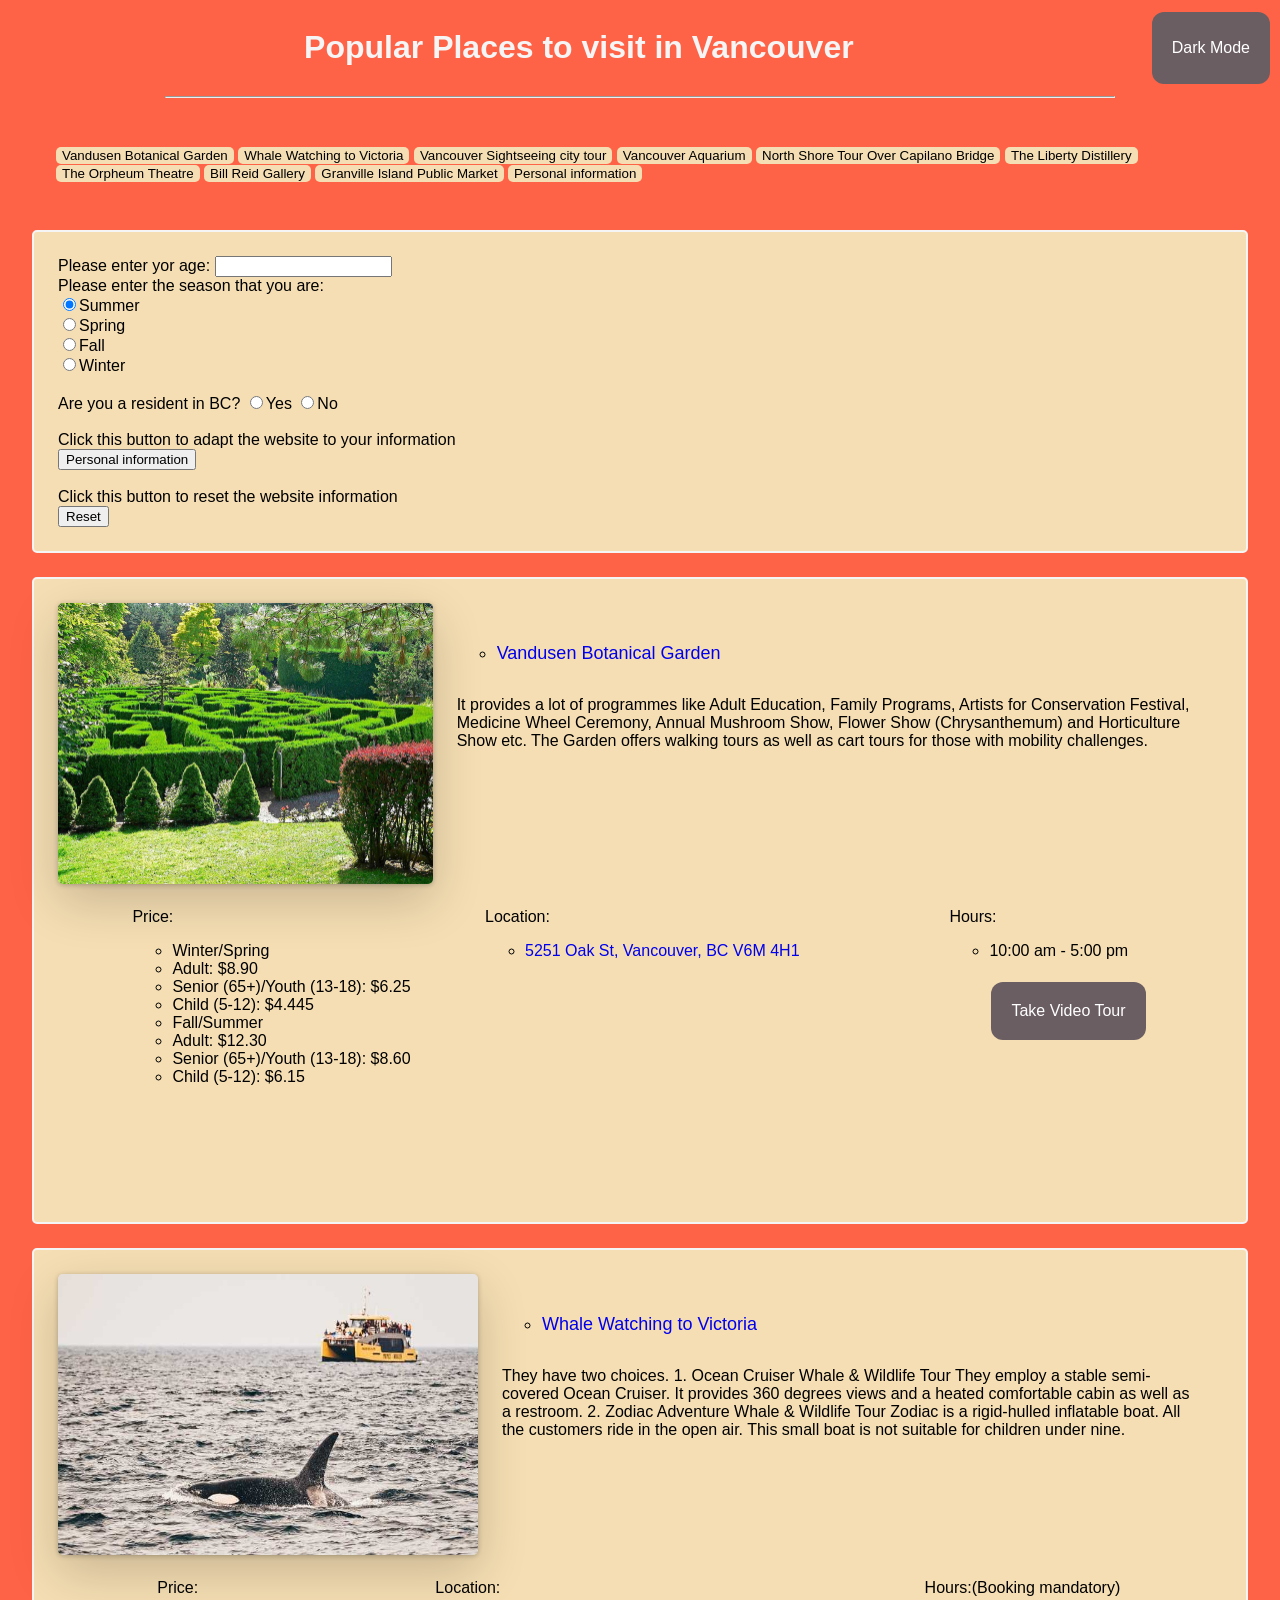
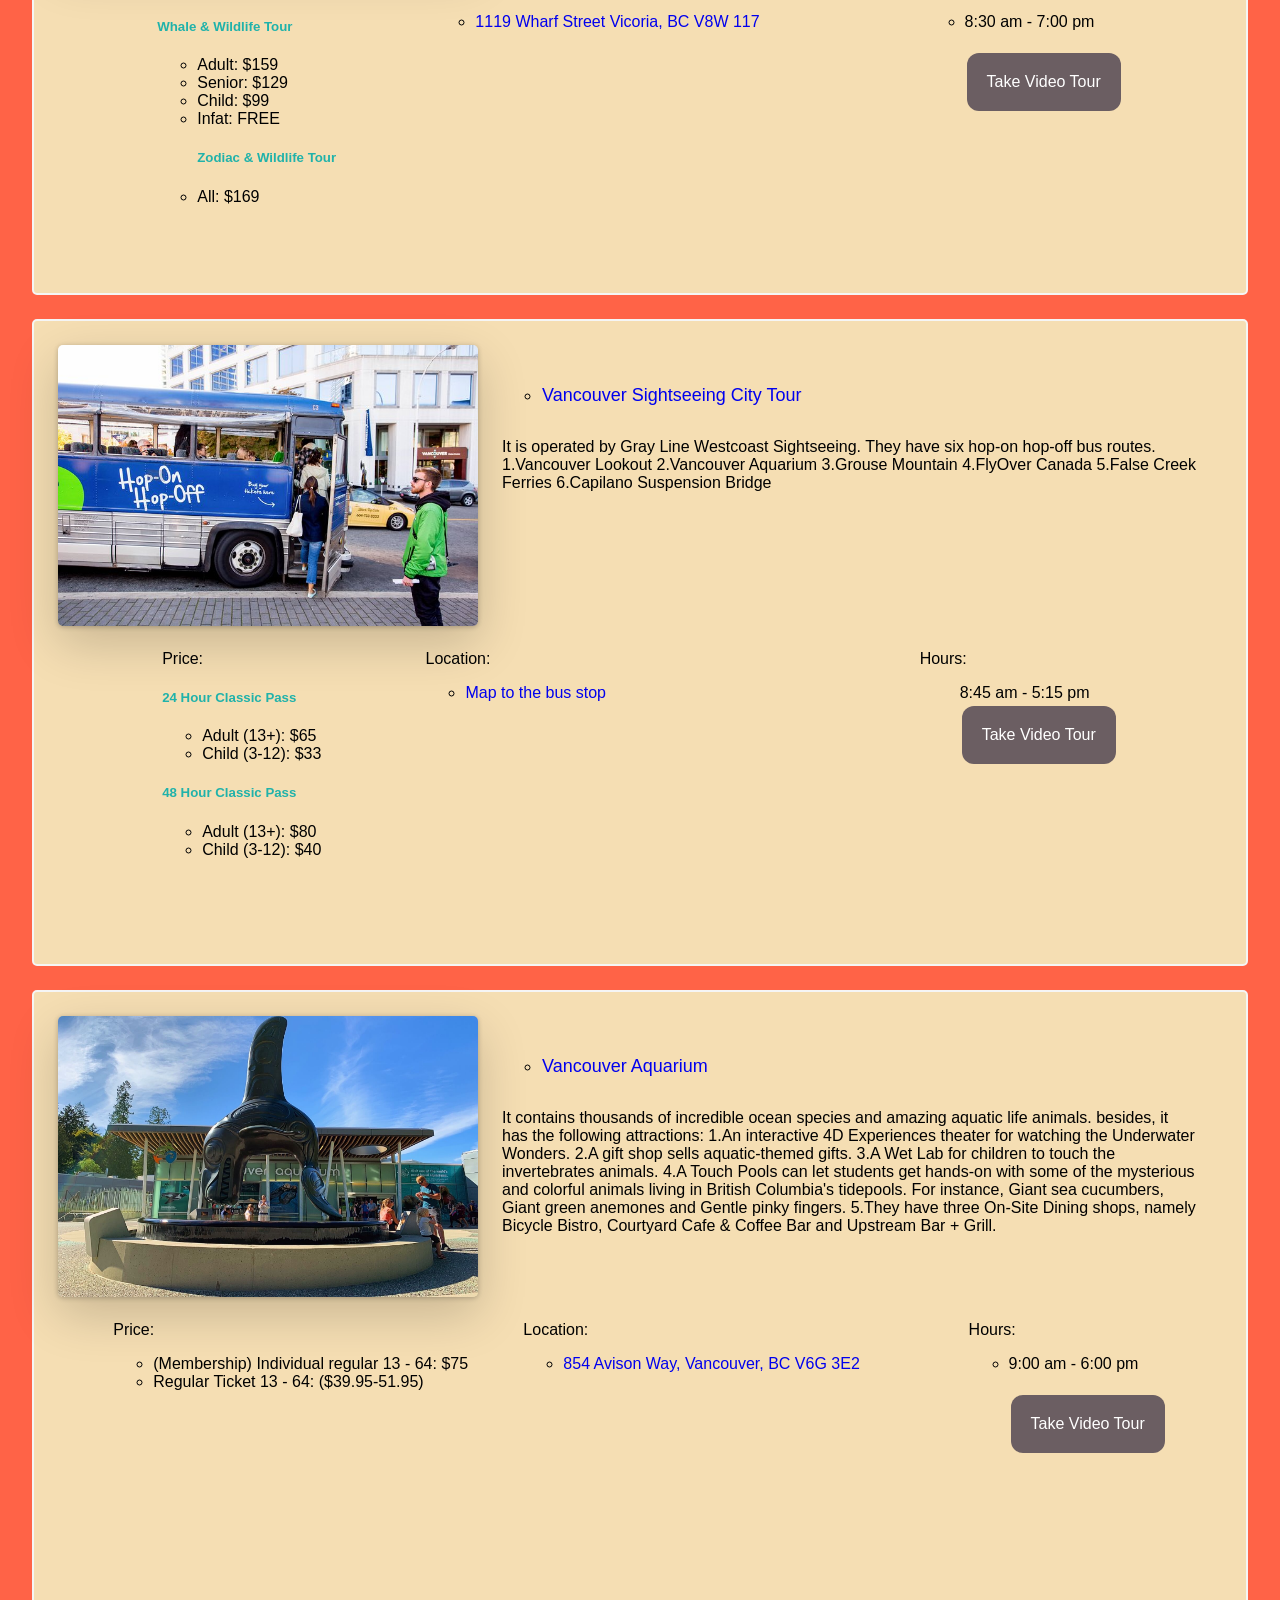
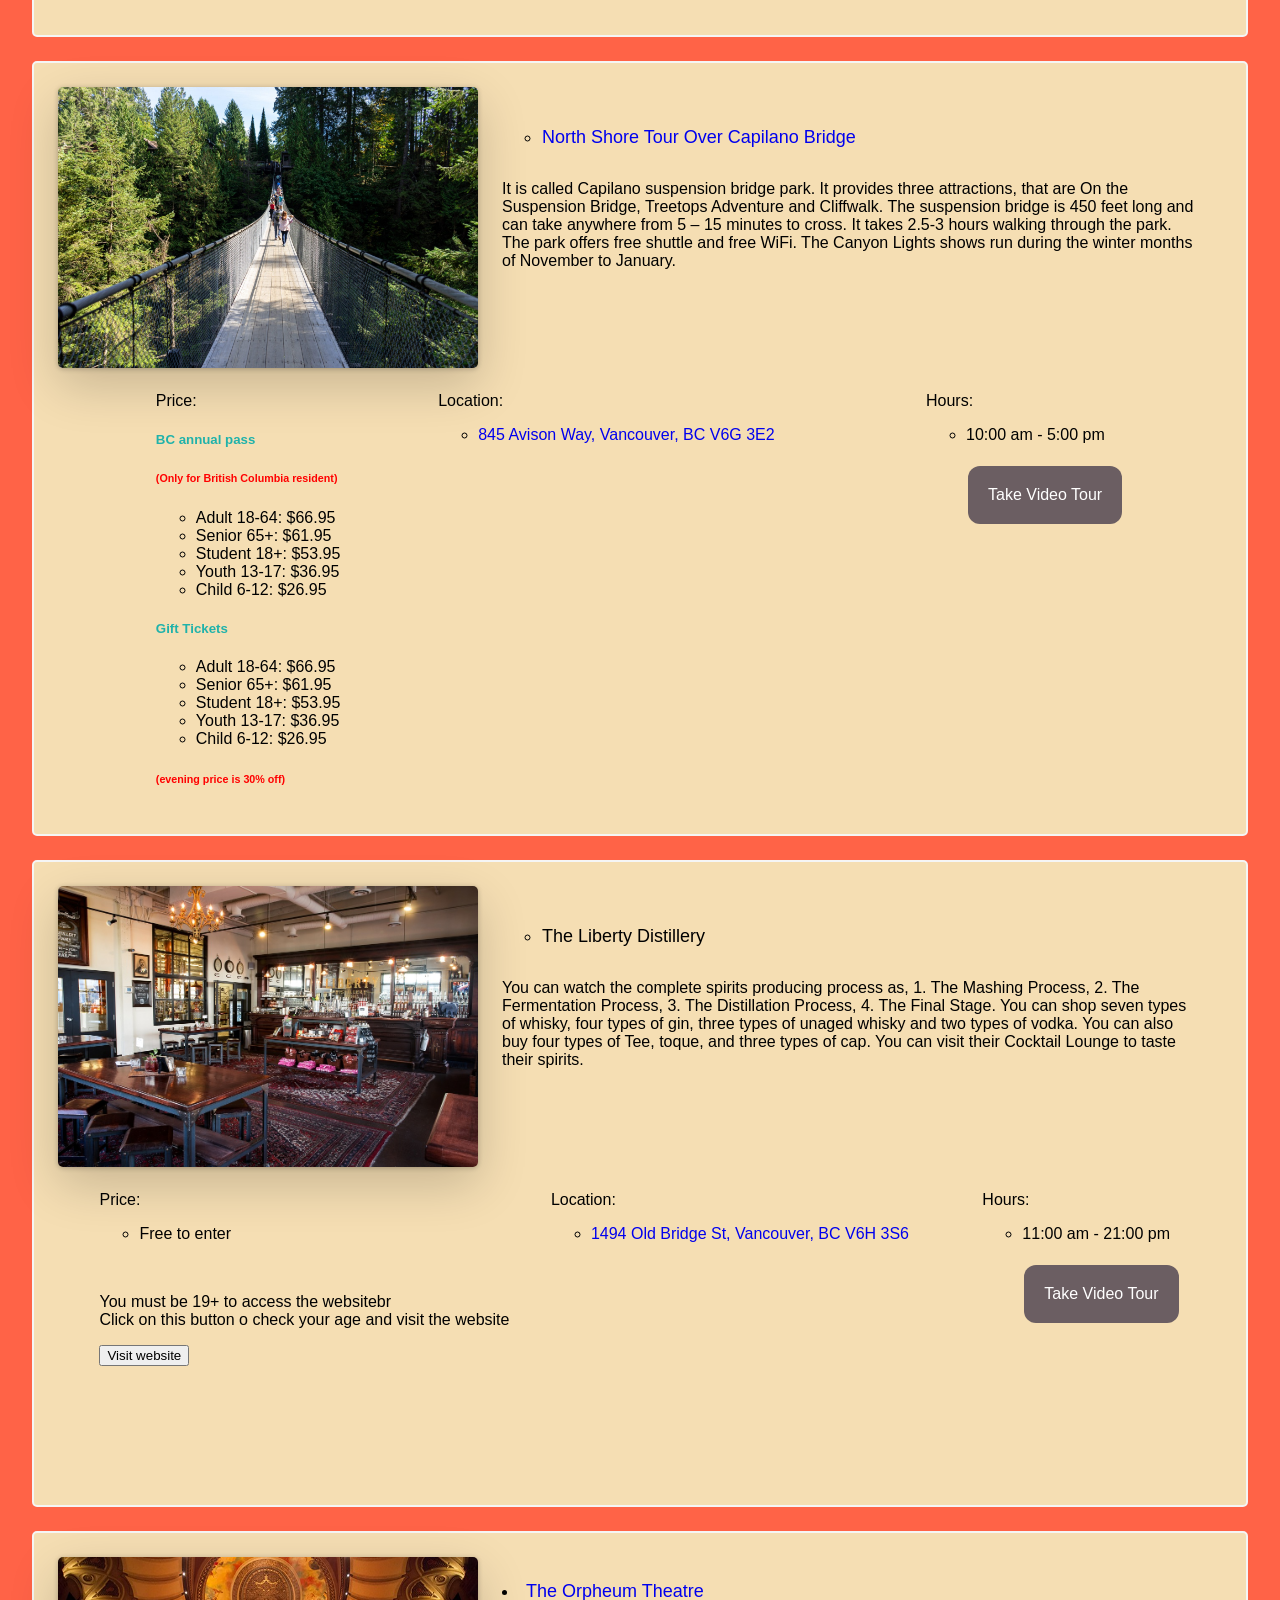
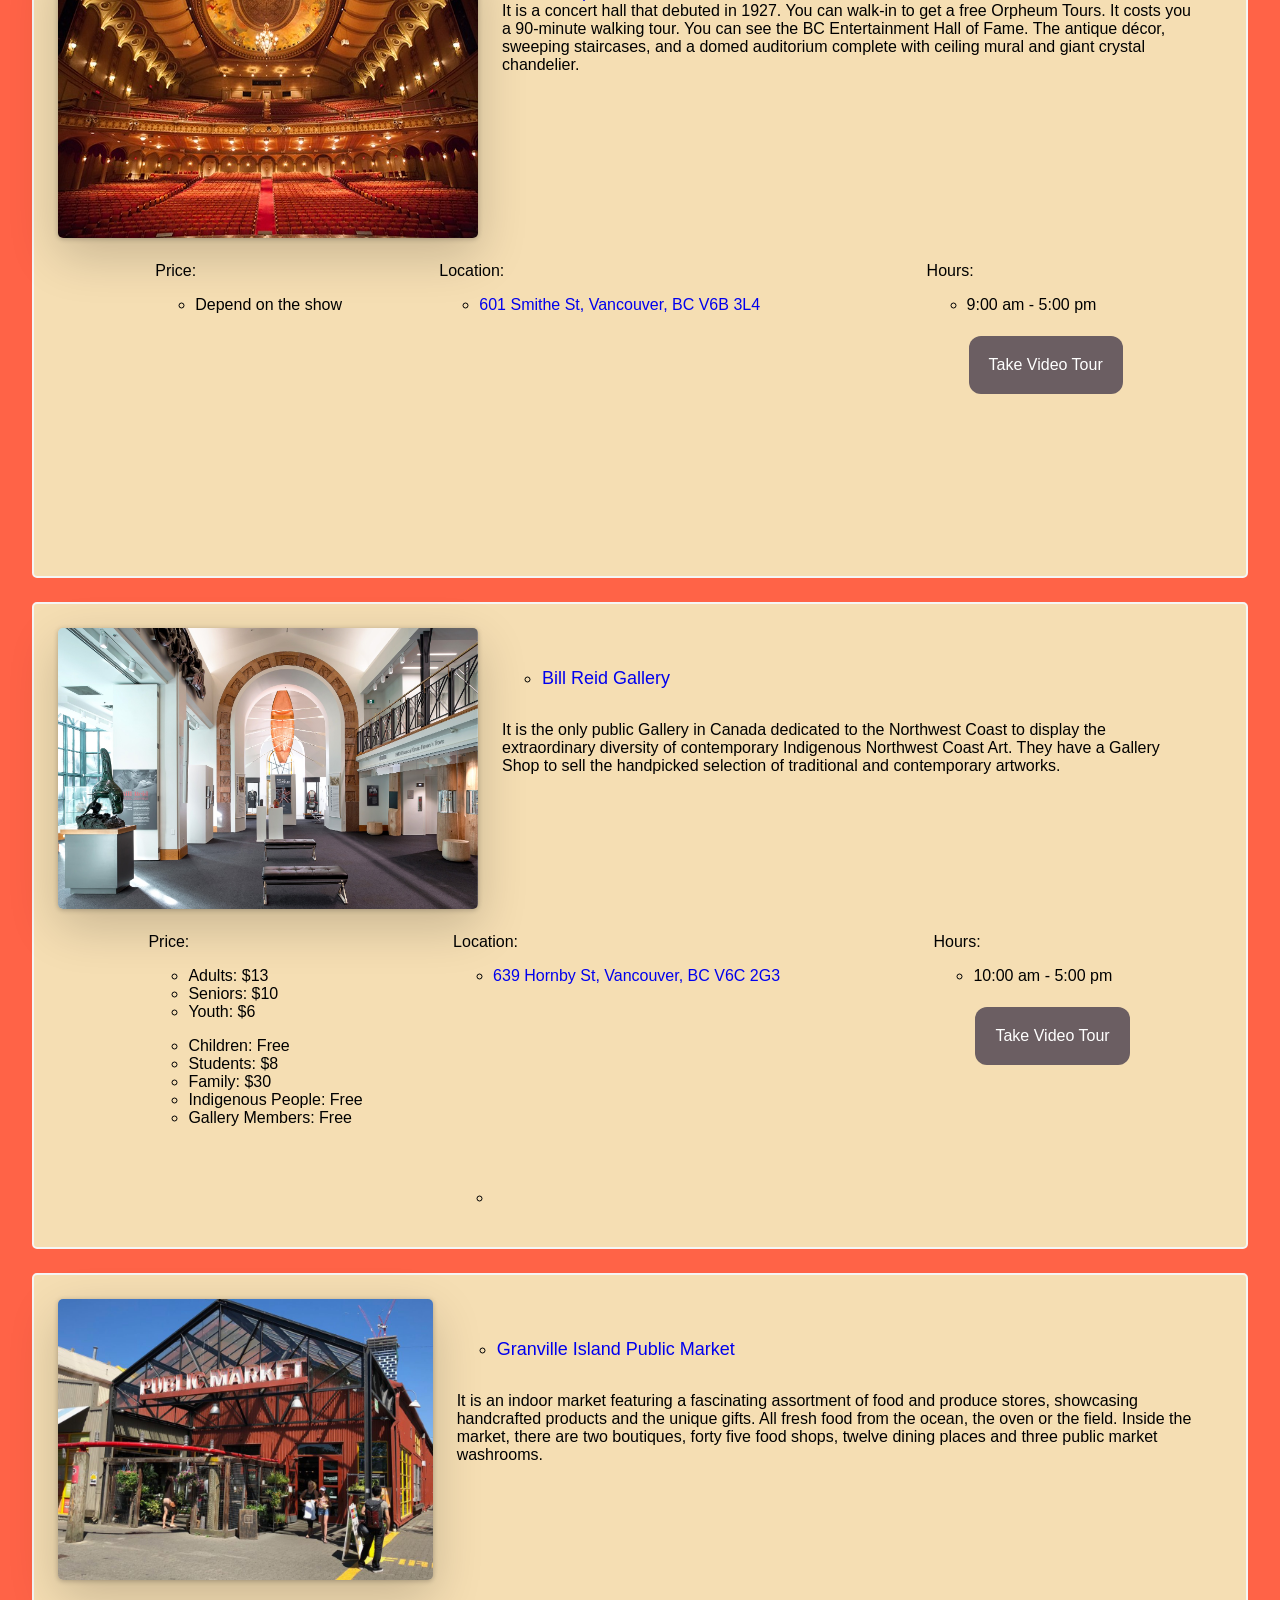
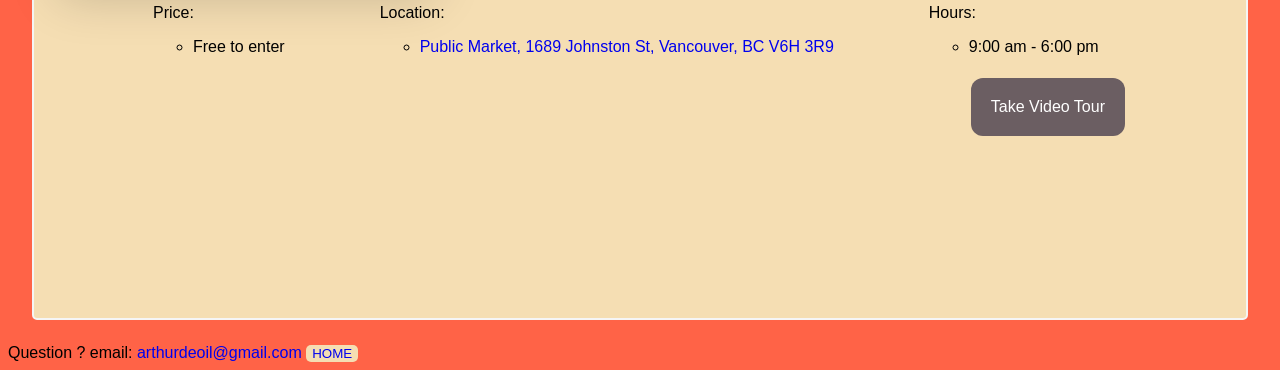
<file: index.html>
<!DOCTYPE html>
<html lang="en">

<head>
	<meta charset="utf-8">
	<meta name="author" content="Arthur de Oliveira Amaral">
	<meta name="description" content="Popular places to visit in Vancouver">
	<title>Popular places to visit in Vancouver</title>
	<link rel="stylesheet" href="./styles/style.css">
	<script src="./js/script.js"></script>
</head>
	
<body>
	<div class="top-bar">
		<h1 id="home" class="top-bar-item">Popular Places to visit in Vancouver</h1>
		<button id="themeToggler" onclick="toggleThemeMode()" class="model-button">Dark Mode</button>
	</div>
	
	<hr>
	<header>
		<nav>
			<button><a href="#vandusen">Vandusen Botanical Garden</a></button>
			<button><a href="#whale">Whale Watching to Victoria</a></button>
			<button><a href="#Sightseeing">Vancouver Sightseeing city tour</a></button>
			<button><a href="#Aquarium">Vancouver Aquarium</a></button>
			<button><a href="#Bridge">North Shore Tour Over Capilano Bridge</a></button>
			<button><a href="#Distillery">The Liberty Distillery</a></button>
			<button><a href="#Theatre">The Orpheum Theatre</a></button>
			<button><a href="#Gallery">Bill Reid Gallery</a></button>
			<button><a href="#Market">Granville Island Public Market</a></button>
			<button><a href="#info">Personal information</a></button>
		</nav>
	</header>
	<div class="card" id="Info">
		<form id="Infoform">

			<label for="age">Please enter yor age:</label>
			<input type="number" min="19" id="age" size="5" maxlength="5">
			<br>
			<label for="Season">Please enter the season that you are:</label>
			<br>
			<input type="radio" name="Season" value="Summer" checked>Summer <br>
			<input type="radio" name="Season" value="Spring">Spring <br>
			<input type="radio" name="Season" value="Fall">Fall <br>
			<input type="radio" name="Season" value="Winter">Winter <br>
			<br>
			<label for="Resident">Are you a resident in BC?</label>
			<input type="radio" name="Resident" value="Yes">Yes <input type="radio" name="Resident" value="No">No
			<br><br>
			<label for="PI">Click this button to adapt the website to your information</label><br>
			<input type="button" value="Personal information" id="PI" onclick="adapt(this.form);">
			<br><br>
			<label for="reset">Click this button to reset the website information</label><br>
			<input type="button" value="Reset" id="reset" onclick="reload();">
		</form>
	</div>

	<div class="card" id="vandusen">
		<div class="top-row">
			<img src="Images\van\3.jpeg" alt="science world" style="width: 420px; height: 281px" />
			<div class="row-section">
				<ul>
					<li class="title">
						<a href="https://vandusengarden.org/plan-your-visit/snacks-services/">Vandusen Botanical
							Garden</a>
					</li>
				</ul>


				<p>
					It provides a lot of programmes like Adult Education, Family Programs, Artists for Conservation
					Festival, Medicine Wheel Ceremony, Annual Mushroom Show, Flower Show (Chrysanthemum) and
					Horticulture
					Show
					etc.
					The Garden offers walking tours as well as cart tours for those with mobility challenges.
				</p>
			</div>
		</div>


		<div class="bottom">
			<div class="bottom-items">
				Price:
				<ul id="PVandusen">
					<li>Winter/Spring</li>
					<li>Adult: $8.90</li>
					<li>Senior (65+)/Youth (13-18): $6.25</li>
					<li>Child (5-12): $4.445</li>
					<li>Fall/Summer</li>
					<li>Adult: $12.30</li>
					<li>Senior (65+)/Youth (13-18): $8.60</li>
					<li>Child (5-12): $6.15</li>
				</ul>
			</div>
			<div class="bottom-items">
				Location:
				<ul>
					<li><a href="https://www.google.com/maps/place/5251+Oak+St,+Vancouver,+BC+V6M+4H1/@49.2385564,-123.1287215,17z/data=!3m1!4b1!4m6!3m5!1s0x5486738631821efb:0x199d9889a54fce98!8m2!3d49.2385564!4d-123.1287215!16s%2Fg%2F11csp073k1?entry=ttu"
							target="_blank">5251 Oak St, Vancouver, BC V6M 4H1</a></li>
					<br>
					<iframe class="MAP"
						src="https://www.google.com/maps/embed?pb=!1m18!1m12!1m3!1d2604.9428633893735!2d-123.13511552378125!3d49.2395724738064!2m3!1f0!2f0!3f0!3m2!1i1024!2i768!4f13.1!3m3!1m2!1s0x5486738678c76dc1%3A0x88c158f58601257!2sVanDusen%20Botanical%20Garden!5e0!3m2!1sen!2sca!4v1699124516087!5m2!1sen!2sca"
						width="350" height="200" style="border:0;" allowfullscreen="" loading="lazy"
						referrerpolicy="no-referrer-when-downgrade"></iframe>
				</ul>
			</div>
			<div class="bottom-items">
				Hours:
				<ul>
					<li>10:00 am - 5:00 pm</li>
					<br>
					<button onclick="showTourModal(0)" class="model-button">Take Video Tour</button>


				</ul>
				</ul>
			</div>
		</div>
	</div>

	<div class="card" id="whale">
		<div class="top-row">
			<img src="Images\van\2.jpeg" alt="science world" style="width: 420px; height: 281px" />
			<div class="row-section">
				<ul>
					<li class="title">
						<a href="https://www.victoriawhalewatching.com/whale-watching-tours/?utm_campaign=2023+Summer&utm_source=Google&utm_medium=search&gclid=CjwKCAjwgZCoBhBnEiwAz35RwoiC6QzFtWFZ84eRu7AzAX_1ySC4Vtndl43MX_HkM1a8WHVEWA-4EBoCUyMQAvD_BwE"
							target="_blank">Whale Watching to Victoria</a>
					</li>
				</ul>


				<p>They have two choices.
					1. Ocean Cruiser Whale & Wildlife Tour
					They employ a stable semi-covered Ocean Cruiser. It provides 360 degrees views and a heated
					comfortable
					cabin as
					well as a restroom.

					2. Zodiac Adventure Whale & Wildlife Tour
					Zodiac is a rigid-hulled inflatable boat. All the customers ride in the open air. This small boat is
					not
					suitable for children under nine.
				</p>
			</div>
		</div>


		<div class="bottom">
			<div class="bottom-items">
				Price:
				<h5>Whale & Wildlife Tour</h5>
				<ul id="Pwhale">
					<li>Adult: $159</li>
					<li>Senior: $129</li>
					<li>Child: $99</li>
					<li>Infat: FREE</li>
				</ul>
				<ul>
					<h5>Zodiac & Wildlife Tour</h5>
					<li>All: $169</li>
				</ul>
			</div>

			<div class="bottom-items">
				Location:
				<ul>
					<li>
						<a href="https://www.google.com/maps/place/SpringTide+Whale+Watching+%26+Eco+Tours/@48.4245006,-123.3715617,17z/data=!3m1!5s0x548f749ae2ec8805:0x648e2cf2db3facd7!4m10!1m2!2m1!1s1119+Wharf+Street+Victoria,+BCV8W+1T7!3m6!1s0x548f749b197fff93:0xb2100c3fbd9f009!8m2!3d48.4255917!4d-123.3695807!15sCiUxMTE5IFdoYXJmIFN0cmVldCBWaWN0b3JpYSwgQkNWOFcgMVQ3WiYiJDExMTkgd2hhcmYgc3RyZWV0IHZpY3RvcmlhIGJjdjh3IDF0N5IBGndoYWxlX3dhdGNoaW5nX3RvdXJfYWdlbmN54AEA!16s%2Fg%2F1tdvpfw_?entry=ttu"
							target="_blank">1119 Wharf Street Vicoria, BC V8W 117</a>
					</li>
					<br>
					<iframe
						src="https://www.google.com/maps/embed?pb=!1m14!1m8!1m3!1d2647.6688981208135!2d-123.3715617!3d48.4245006!3m2!1i1024!2i768!4f13.1!3m3!1m2!1s0x548f749b197fff93%3A0xb2100c3fbd9f009!2sSpringTide%20Whale%20Watching%20%26%20Eco%20Tours!5e0!3m2!1sen!2sca!4v1699124556904!5m2!1sen!2sca"
						width="350" height="200" style="border:0;" allowfullscreen="" loading="lazy"
						referrerpolicy="no-referrer-when-downgrade"></iframe>
				</ul>
			</div>
			<div class="bottom-items">
				Hours:(Booking mandatory)
				<ul>
					<li>8:30 am - 7:00 pm</li>
					<br>
					<button onclick="showTourModal(1)" class="model-button">Take Video Tour</button>
				</ul>
			</div>
		</div>
	</div>

	<div class="card" id="Sightseeing">
		<div class="top-row">
			<img src="Images\van\1.jpeg" alt="science world" style="width: 420px; height: 281px" />
			<div class="row-section">
				<ul>
					<li class="title">
						<a href="https://westcoastsightseeing.com/hop_on/sightseeing_pass/?gad=1&gclid=CjwKCAjwgZCoBhBnEiwAz35Rwvr15ufI6BgoH40H2pozwkJHsg5CH6JRmxdHUVwbe72Xv88xZ5FK5RoC1KMQAvD_BwE"
							target="_blank">Vancouver Sightseeing City Tour</a>
					</li>
				</ul>

				<p>It is operated by Gray Line Westcoast Sightseeing. They have six hop-on hop-off bus routes.
					1.Vancouver Lookout
					2.Vancouver Aquarium
					3.Grouse Mountain
					4.FlyOver Canada
					5.False Creek Ferries
					6.Capilano Suspension Bridge
				</p>

			</div>
		</div>


		<div class="bottom">
			<div class="bottom-items">

				Price:
				<h5>24 Hour Classic Pass</h5>
				<ul id="Pscience24">
					<li>Adult (13+): $65</li>
					<li>Child (3-12): $33</li>
				</ul>
				<h5>48 Hour Classic Pass</h5>
				<ul id="Pscience48">
					<li>Adult (13+): $80</li>
					<li>Child (3-12): $40</li>
				</ul>
			</div>
			<div class="bottom-items">
				Location:
				<ul>
					<li><a href="https://westcoastsightseeing.com/live-bus-map/" target="_blank">Map to the bus stop</a>
					</li>
					<br>
					<iframe
						src="https://www.google.com/maps/embed?pb=!1m17!1m12!1m3!1d2602.3980333415384!2d-123.11670362351069!3d49.287802671393656!2m3!1f0!2f0!3f0!3m2!1i1024!2i768!4f13.1!3m2!1m1!2zNDnCsDE3JzE2LjEiTiAxMjPCsDA2JzUwLjkiVw!5e0!3m2!1sen!2sca!4v1699124703119!5m2!1sen!2sca"
						width="350" height="200" style="border:0;" allowfullscreen="" loading="lazy"
						referrerpolicy="no-referrer-when-downgrade"></iframe>

				</ul>
			</div>
			<div class="bottom-items">
				Hours:
				<ul>
					8:45 am - 5:15 pm
					<br>
					<button onclick="showTourModal(2)" class="model-button">Take Video Tour</button>
				</ul>
			</div>
		</div>
	</div>

	<div class="card" id="Aquarium">
		<div class="top-row">
			<img src="Images\van\4.jpeg" alt="science world" style="width: 420px; height: 281px" />
			<div class="row-section">
				<ul>
					<li class="title"><a href="https://www.vanaqua.org" target="_blank">Vancouver Aquarium</a></li>
				</ul>

				<p>It contains thousands of incredible ocean species and amazing aquatic life animals. besides, it
					has
					the
					following attractions:
					1.An interactive 4D Experiences theater for watching the Underwater Wonders.
					2.A gift shop sells aquatic-themed gifts.
					3.A Wet Lab for children to touch the invertebrates animals.
					4.A Touch Pools can let students get hands-on with some of the mysterious and colorful animals
					living in
					British
					Columbia's tidepools. For instance, Giant sea cucumbers, Giant green anemones and Gentle pinky
					fingers.
					5.They have three On-Site Dining shops, namely Bicycle Bistro, Courtyard Cafe & Coffee Bar and
					Upstream
					Bar
					+
					Grill.
				</p>
			</div>
		</div>


		<div class="bottom">
			<div class="bottom-items">
				Price:
				<ul id="PAquarium">
					<li>(Membership) Individual regular 13 - 64: $75</li>

					<li>Regular Ticket 13 - 64: ($39.95-51.95)</li>
				</ul>
			</div>

			<div class="bottom-items">
				Location:
				<ul>
					<li><a href="https://www.google.com/maps/dir//Vancouver+Aquarium,+845+Avison+Way,+Vancouver,+BC+V6G+3E2/@49.3004876,-123.1308774,17z/data=!3m1!5s0x5486718d6d567c2d:0x338c646b9427b55!4m17!1m7!3m6!1s0x5486718d7aca6ca7:0x5f251627980ee358!2sVancouver+Aquarium!8m2!3d49.3004876!4d-123.1308774!16zL20vMDUxd3F4!4m8!1m0!1m5!1m1!1s0x5486718d7aca6ca7:0x5f251627980ee358!2m2!1d-123.1308774!2d49.3004876!3e3?entry=ttu"
							target="_blank">854 Avison Way, Vancouver, BC V6G 3E2</a></li>
					<br>
					<iframe
						src="https://www.google.com/maps/embed?pb=!1m14!1m8!1m3!1d10406.913665157967!2d-123.1308774!3d49.3004876!3m2!1i1024!2i768!4f13.1!3m3!1m2!1s0x5486718d7aca6ca7%3A0x5f251627980ee358!2sVancouver%20Aquarium!5e0!3m2!1sen!2sca!4v1699124784059!5m2!1sen!2sca"
						width="350" height="200" style="border:0;" allowfullscreen="" loading="lazy"
						referrerpolicy="no-referrer-when-downgrade"></iframe>
				</ul>
			</div>

			<div class="bottom-items">
				Hours:
				<ul>
					<li>9:00 am - 6:00 pm</li>
					<br>
					<button onclick="showTourModal(3)" class="model-button">Take Video Tour</button>
				</ul>
			</div>
		</div>
	</div>

	<div class="card" id="Bridge">
		<div class="top-row">
			<img src="Images\van\8.jpeg" alt="science world" style="width: 420px; height: 281px" />
			<div class="row-section">
				<ul>
					<li class="title">
						<a href="https://www.capbridge.com/rates/" target="_blank">North Shore Tour Over
							Capilano Bridge
						</a>
					</li>
				</ul>

				<p>
					It is called Capilano suspension bridge park. It provides three attractions, that are On the
					Suspension
					Bridge,
					Treetops Adventure and Cliffwalk. The suspension bridge is 450 feet long and can take anywhere
					from
					5 –
					15
					minutes to cross. It takes 2.5-3 hours walking through the park. The park offers free shuttle
					and
					free
					WiFi.
					The
					Canyon Lights shows run during the winter months of November to January.
				</p>

			</div>
		</div>


		<div class="bottom">
			<div class="bottom-items">
				Price:
				<h5>BC annual pass</h5>
				<h6>(Only for British Columbia resident)</h6>
				<ul id="PBridgeB">
					<li>Adult 18-64: $66.95</li>
					<li>Senior 65+: $61.95</li>
					<li>Student 18+: $53.95</li>
					<li>Youth 13-17: $36.95</li>
					<li>Child 6-12: $26.95</li>
				</ul>
				<h5>Gift Tickets</h5>
				<ul id="PBridgeG">
					<li>Adult 18-64: $66.95</li>
					<li>Senior 65+: $61.95</li>
					<li>Student 18+: $53.95</li>
					<li>Youth 13-17: $36.95</li>
					<li>Child 6-12: $26.95</li>
				</ul>
				<h6>(evening price is 30% off)</h6>
			</div>

			<div class="bottom-items">
				Location:
				<ul>
					<li>
						<a href="https://www.google.com/maps/place/845+Avison+Way,+Vancouver,+BC+V6G+3E2/@49.3006591,-123.1308637,17z/data=!3m1!4b1!4m6!3m5!1s0x5486718d6dfab49d:0xc58e8ac51f70965f!8m2!3d49.3006591!4d-123.1308637!16s%2Fg%2F11bw3z0_r4?entry=ttu"
							target="_blank">845 Avison Way, Vancouver, BC V6G 3E2</a>
					</li>
					<br>
					<iframe
						src="https://www.google.com/maps/embed?pb=!1m18!1m12!1m3!1d2601.719362205548!2d-123.13086369999999!3d49.300659100000004!2m3!1f0!2f0!3f0!3m2!1i1024!2i768!4f13.1!3m3!1m2!1s0x5486718d6dfab49d%3A0xc58e8ac51f70965f!2s845%20Avison%20Way%2C%20Vancouver%2C%20BC%20V6G%203E2!5e0!3m2!1sen!2sca!4v1699124823923!5m2!1sen!2sca"
						width="350" height="200" style="border:0;" allowfullscreen="" loading="lazy"
						referrerpolicy="no-referrer-when-downgrade"></iframe>
				</ul>
			</div>

			<div class="bottom-items">
				Hours:
				<ul>
					<li>10:00 am - 5:00 pm</li>
					<br>
					<button onclick="showTourModal(4)" class="model-button">Take Video Tour</button>
				</ul>
			</div>
		</div>
	</div>

	<div class="card" id="Distillery">
		<div class="top-row">
			<img src="Images\van\7.jpeg" alt="science world" style="width: 420px; height: 281px" />
			<div class="row-section">
				<ul>
					<li class="title">
						<a>The Liberty
							Distillery</a>
					</li>
				</ul>

				<p>You can watch the complete spirits producing process as, 1. The Mashing Process, 2. The
					Fermentation
					Process, 3.
					The Distillation Process, 4. The Final Stage.
					You can shop seven types of whisky, four types of gin, three types of unaged whisky and two
					types of
					vodka.
					You
					can also buy four types of Tee, toque, and three types of cap.
					You can visit their Cocktail Lounge to taste their spirits.

				</p>
			</div>
		</div>
		<div class="bottom">
			<div class="bottom-items">

				Price:
				<ul>
					<li>Free to enter</li>
				</ul>
				<br>
				<div id="ans">
					<p>You must be 19+ to access the websitebr <br>
					Click on this button o check your age and visit the website</p>
				</div>

				<input type="button" value="Visit website" form="Infoform" onclick="Website(this.form);">
			</div>
			<div class="bottom-items">

				Location:
				<ul>
					<li><a href="https://www.google.com/maps/place/1494+Old+Bridge+St,+Vancouver,+BC+V6H+3S6/@49.270394,-123.134551,17z/data=!3m1!4b1!4m6!3m5!1s0x548673ceffb2b791:0x90d6dd58fefacecd!8m2!3d49.270394!4d-123.134551!16s%2Fg%2F11csgk9hkw?entry=ttu"
							target="_blank">1494 Old Bridge St, Vancouver, BC V6H 3S6</a></li>
					<br>
					<iframe
						src="https://www.google.com/maps/embed?pb=!1m18!1m12!1m3!1d2603.3166183492153!2d-123.13712592377934!3d49.270397471624385!2m3!1f0!2f0!3f0!3m2!1i1024!2i768!4f13.1!3m3!1m2!1s0x548673ceffb2b791%3A0xf52290496b08de01!2sThe%20Liberty%20Distillery!5e0!3m2!1sen!2sca!4v1699124965664!5m2!1sen!2sca"
						width="350" height="200" style="border:0;" allowfullscreen="" loading="lazy"
						referrerpolicy="no-referrer-when-downgrade"></iframe>
				</ul>
			</div>
			<div class="bottom-items">

				Hours:
				<ul>
					<li>11:00 am - 21:00 pm</li>
					<br>
					<button onclick="showTourModal(5)" class="model-button">Take Video Tour</button>
				</ul>
			</div>
		</div>
	</div>
	<div class="card" id="Theatre">
		<div class="top-row">

			<img src="Images\van\6.jpeg" alt="science world" style="width: 420px; height: 281px" />
			<div class="row-section">

				<li class="title"><a href="https://vancouvercivictheatres.com/venues/orpheum/" target="_blank">The
						Orpheum
						Theatre </a></li>
				It is a concert hall that debuted in 1927. You can walk-in to get a free Orpheum Tours. It costs you
				a
				90-minute
				walking tour. You can see the BC Entertainment Hall of Fame. The antique décor, sweeping staircases,
				and
				a
				domed
				auditorium complete with ceiling mural and giant crystal chandelier.
			</div>
		</div>



		<div class="bottom">
			<div class="bottom-items">
				Price:
				<ul>
					<li>Depend on the show</li>
				</ul>
			</div>
			<div class="bottom-items">
				Location:
				<ul>
					<li><a href="https://www.google.com/maps/place/601+Smithe+St,+Vancouver,+BC+V6B+1L7/@49.280238,-123.1201036,17z/data=!3m1!4b1!4m6!3m5!1s0x5486717e3586bc43:0x32fc700a7e1934a7!8m2!3d49.280238!4d-123.1201036!16s%2Fg%2F11c3q54w28?entry=ttu"
							target="_blank">601 Smithe St, Vancouver, BC V6B 3L4</a></li>
					<br>
					<iframe
						src="https://www.google.com/maps/embed?pb=!1m18!1m12!1m3!1d2602.8054234690285!2d-123.1229913237789!3d49.28008407093864!2m3!1f0!2f0!3f0!3m2!1i1024!2i768!4f13.1!3m3!1m2!1s0x5486717fcd9b875d%3A0x6f19bb45bb73289c!2sThe%20Orpheum!5e0!3m2!1sen!2sca!4v1699125013264!5m2!1sen!2sca"
						width="350" height="200" style="border:0;" allowfullscreen="" loading="lazy"
						referrerpolicy="no-referrer-when-downgrade"></iframe>
				</ul>
			</div>
			<div class="bottom-items">
				Hours:
				<ul>
					<li>9:00 am - 5:00 pm</li>
					<br>
					<button onclick="showTourModal(6)" class="model-button">Take Video Tour</button>
				</ul>
			</div>
		</div>
	</div>

	<div class="card" id="Gallery">
		<div class="top-row">
			<img src="Images\van\5.jpeg" alt="science world" style="width: 420px; height: 281px" />
			<div class="row-section">
				<ul>
					<li class="title"><a href="https://www.billreidgallery.ca/" target="_blank">Bill Reid Gallery</a>
					</li>
				</ul>

				<p>It is the only public Gallery in Canada dedicated to the Northwest Coast to display the
					extraordinary
					diversity
					of contemporary Indigenous Northwest Coast Art. They have a Gallery Shop to sell the handpicked
					selection of
					traditional and contemporary artworks.

				</p>
			</div>
		</div>
		<div class="bottom">
			<div class="bottom-items">
				Price:
				<ul id="PGallry">
					<li>Adults: $13</li>
					<li>Seniors: $10</li>
					<li>Youth: $6</li>
				</ul>
				<ul>
					<li>Children: Free</li>
					<li>Students: $8</li>
					<li>Family: $30</li>
					<li>Indigenous People: Free</li>
					<li>Gallery Members: Free</li>
				</ul>
			</div>
			<div class="bottom-items">Location:
				<ul>
					<li><a href="https://www.google.com/maps/place/639+Hornby+St,+Vancouver,+BC+V6C+2G3/@49.2845871,-123.1194282,17z/data=!3m1!4b1!4m6!3m5!1s0x54867181ef020837:0x483cce54a1808bf1!8m2!3d49.2845871!4d-123.1194282!16s%2Fg%2F11b8vf703s?entry=ttu"
							target="_blank">639 Hornby St, Vancouver, BC V6C 2G3</a></li>
					<br>
					<li>
						<iframe
							src="https://www.google.com/maps/embed?pb=!1m18!1m12!1m3!1d2602.573755383815!2d-123.12191272377859!3d49.28447347062778!2m3!1f0!2f0!3f0!3m2!1i1024!2i768!4f13.1!3m3!1m2!1s0x54867181efc2d1d3%3A0x9400bc0608f2251f!2sBill%20Reid%20Gallery%20of%20Northwest%20Coast%20Art!5e0!3m2!1sen!2sca!4v1699125038124!5m2!1sen!2sca"
							width="350" height="200" style="border:0;" allowfullscreen="" loading="lazy"
							referrerpolicy="no-referrer-when-downgrade"></iframe>

					</li>
				</ul>
			</div>
			<div class="bottom-items">Hours:
				<ul>
					<li>10:00 am - 5:00 pm</li>
					<br>
					<button onclick="showTourModal(7)" class="model-button">Take Video Tour</button>
				</ul>
			</div>
		</div>
	</div>

	<div class="card" id="Market">
		<div class="top-row">
			<img src="Images\van\9.jpeg" alt="science world" style="width: 420px; height: 281px" />
			<div class="row-section">
				<ul>
					<li class="title">
						<a href="https://granvilleisland.com/public-market" target="_blank">Granville
							Island
							Public
							Market
						</a>
					</li>
				</ul>
				<p>It is an indoor market featuring a fascinating assortment of food and produce stores, showcasing
					handcrafted
					products and the unique gifts. All fresh food from the ocean, the oven or the field. Inside the
					market,
					there
					are two boutiques, forty five food shops, twelve dining places and three public market
					washrooms.

				</p>
			</div>
		</div>
		<div class="bottom">
			<div class="bottom-items">
				Price:
				<ul>
					<li>Free to enter</li>
				</ul>
			</div>
			<div class="bottom-items">

				Location:
				<ul>
					<li><a href="https://www.google.com/maps/place/Granville+Island+Public+Market/@49.2726609,-123.1351387,17z/data=!3m2!4b1!5s0x548673d1689f4a1d:0xccbf77e75d2e335b!4m6!3m5!1s0x548673ce77bc7a1b:0x47a4150bc8697d20!8m2!3d49.2726609!4d-123.1351387!16s%2Fg%2F11c442phc8?entry=ttu"
							target="_blank">Public Market, 1689 Johnston St, Vancouver, BC V6H 3R9</a></li>
					<br>
					<iframe
						src="https://www.google.com/maps/embed?pb=!1m18!1m12!1m3!1d2603.197176176339!2d-123.1351387!3d49.2726609!2m3!1f0!2f0!3f0!3m2!1i1024!2i768!4f13.1!3m3!1m2!1s0x548673ce77bc7a1b%3A0x47a4150bc8697d20!2sGranville%20Island%20Public%20Market!5e0!3m2!1sen!2sca!4v1699125081715!5m2!1sen!2sca"
						width="350" height="200" style="border:0;" allowfullscreen="" loading="lazy"
						referrerpolicy="no-referrer-when-downgrade"></iframe>
				</ul>
			</div>
			<div class="bottom-items">

				Hours:
				<ul>
					<li>9:00 am - 6:00 pm</li>
					<br>
					<button onclick="showTourModal(8)" class="model-button">Take Video Tour</button>
				</ul>
			</div>
		</div>
	</div>
	<div id="tourModal" class="modal">
		<div class="modal-content">
			<span class="close-modal-icon">&times;</span>
			<div class="tourVideoContainer">

				<div id="tour0" class="tourIframe">
					<iframe width="600px" height="446px" src="https://www.youtube.com/embed/BReTjK3jPZc?&enablejsapi=1"
						title="Visit VanDusen Botanical Garden" frameborder="0"
						allow="accelerometer; autoplay; clipboard-write; encrypted-media; gyroscope; picture-in-picture; web-share"
						allowfullscreen></iframe>
				</div>

				<div id="tour1" class="tourIframe">
					<iframe width="600px" height="446px" src="https://www.youtube.com/embed/3qJ3k8cEIR4?&enablejsapi=1"
						title="Best Whale Watching in Victoria, BC with Eagle Wing Whale &amp; Wildlife Watching Tours"
						frameborder="0"
						allow="accelerometer; autoplay; clipboard-write; encrypted-media; gyroscope; picture-in-picture; web-share"
						allowfullscreen></iframe>
				</div>

				<div id="tour2" class="tourIframe">
					<iframe width="600px" height="446px" src="https://www.youtube.com/embed/ShqYqvKaOAE?&enablejsapi=1"
						title="Top 10 Best Places to Visit in Vancouver 2023 | Canada Travel Guide" frameborder="0"
						allow="accelerometer; autoplay; clipboard-write; encrypted-media; gyroscope; picture-in-picture; web-share"
						allowfullscreen></iframe>
				</div>

				<div id="tour3" class="tourIframe">
					<iframe width="600px" height="446px" src="https://www.youtube.com/embed/PBw-fhRXHhk?&enablejsapi=1"
						title="Discover Aquacamps at the Vancouver Aquarium" frameborder="0"
						allow="accelerometer; autoplay; clipboard-write; encrypted-media; gyroscope; picture-in-picture; web-share"
						allowfullscreen></iframe>
				</div>

				<div id="tour4" class="tourIframe">
					<iframe width="600px" height="446px" src="https://www.youtube.com/embed/3csSaUGweZA?&enablejsapi=1"
						title="Vancouver North Shore Day Trip With Capilano Suspension Bridge and Grouse Mountain"
						frameborder="0"
						allow="accelerometer; autoplay; clipboard-write; encrypted-media; gyroscope; picture-in-picture; web-share"
						allowfullscreen></iframe>
				</div>


				<div id="tour5" class="tourIframe">
					<iframe width="600px" height="446" src="https://www.youtube.com/embed/fHix9Jue6YU?&enablejsapi=1"
						title="The Journey From Grain to Glass | The Liberty Distillery" frameborder="0"
						allow="accelerometer; autoplay; clipboard-write; encrypted-media; gyroscope; picture-in-picture; web-share"
						allowfullscreen></iframe>

				</div>
				<div id="tour6" class="tourIframe">
					<iframe width="600px" height="446px" src="https://www.youtube.com/embed/kEOcaH1EPj8?&enablejsapi=1"
						title="Orpheum Theater Tour" frameborder="0"
						allow="accelerometer; autoplay; clipboard-write; encrypted-media; gyroscope; picture-in-picture; web-share"
						allowfullscreen></iframe>
				</div>

				<div id="tour7" class="tourIframe">
					<iframe width="600px" height="446px" src="https://www.youtube.com/embed/I2nlZFv76wA?&enablejsapi=1"
						title="Bill Reid Gallery Vancouver Canada" frameborder="0"
						allow="accelerometer; autoplay; clipboard-write; encrypted-media; gyroscope; picture-in-picture; web-share"
						allowfullscreen></iframe>
				</div>

				<div id="tour8" class="tourIframe">
					<iframe width="600px" height="446px" src="https://www.youtube.com/embed/t1D0x1LRCac?&enablejsapi=1"
						title="[4K] Granville Island Vancouver B.C. Walking tour |The Lobster Man | Public Market."
						frameborder="0"
						allow="accelerometer; autoplay; clipboard-write; encrypted-media; gyroscope; picture-in-picture; web-share"
						allowfullscreen></iframe>
				</div>

			</div>
		</div>
	</div>
	<footer>
		Question ? email: <a href="https://mail.google.com" target="_blank">arthurdeoil@gmail.com</a>
		</span><button><a href="#home">HOME</a></button>

	</footer>

</body>

</html>
</file>
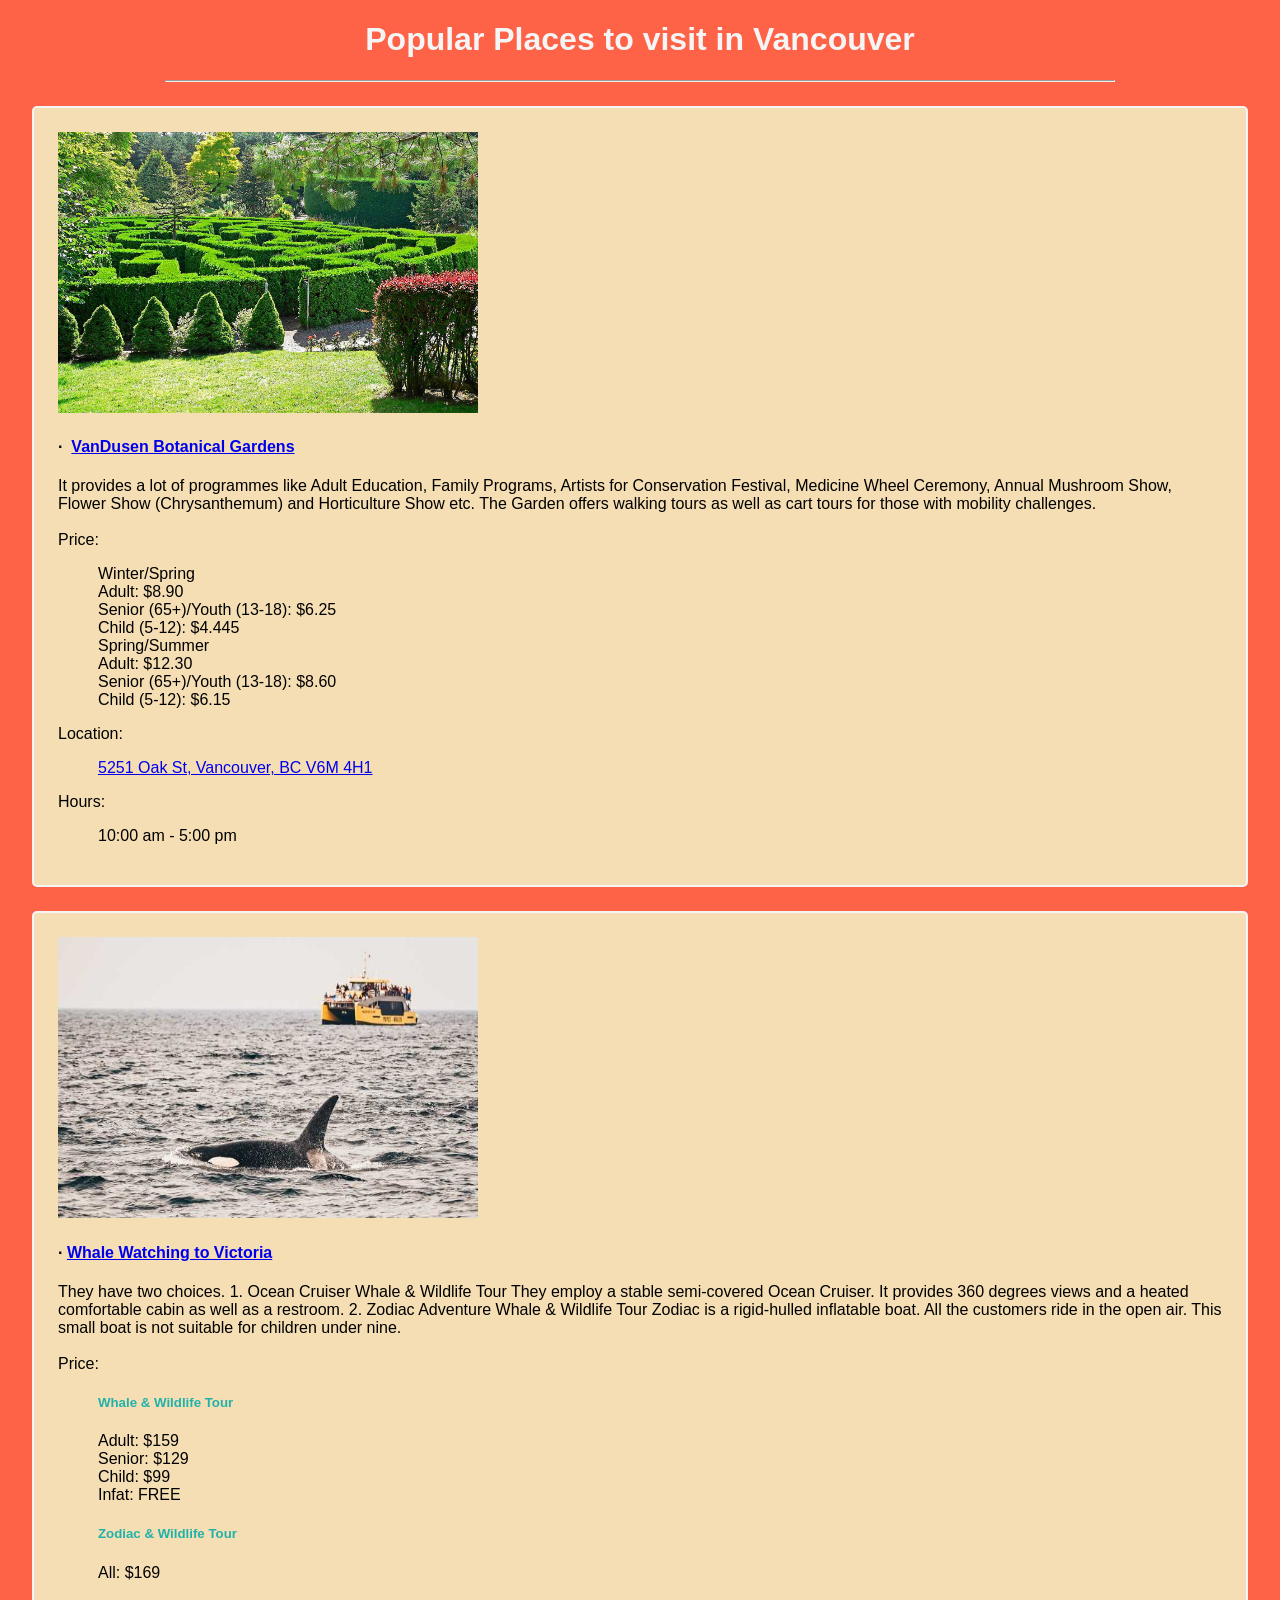
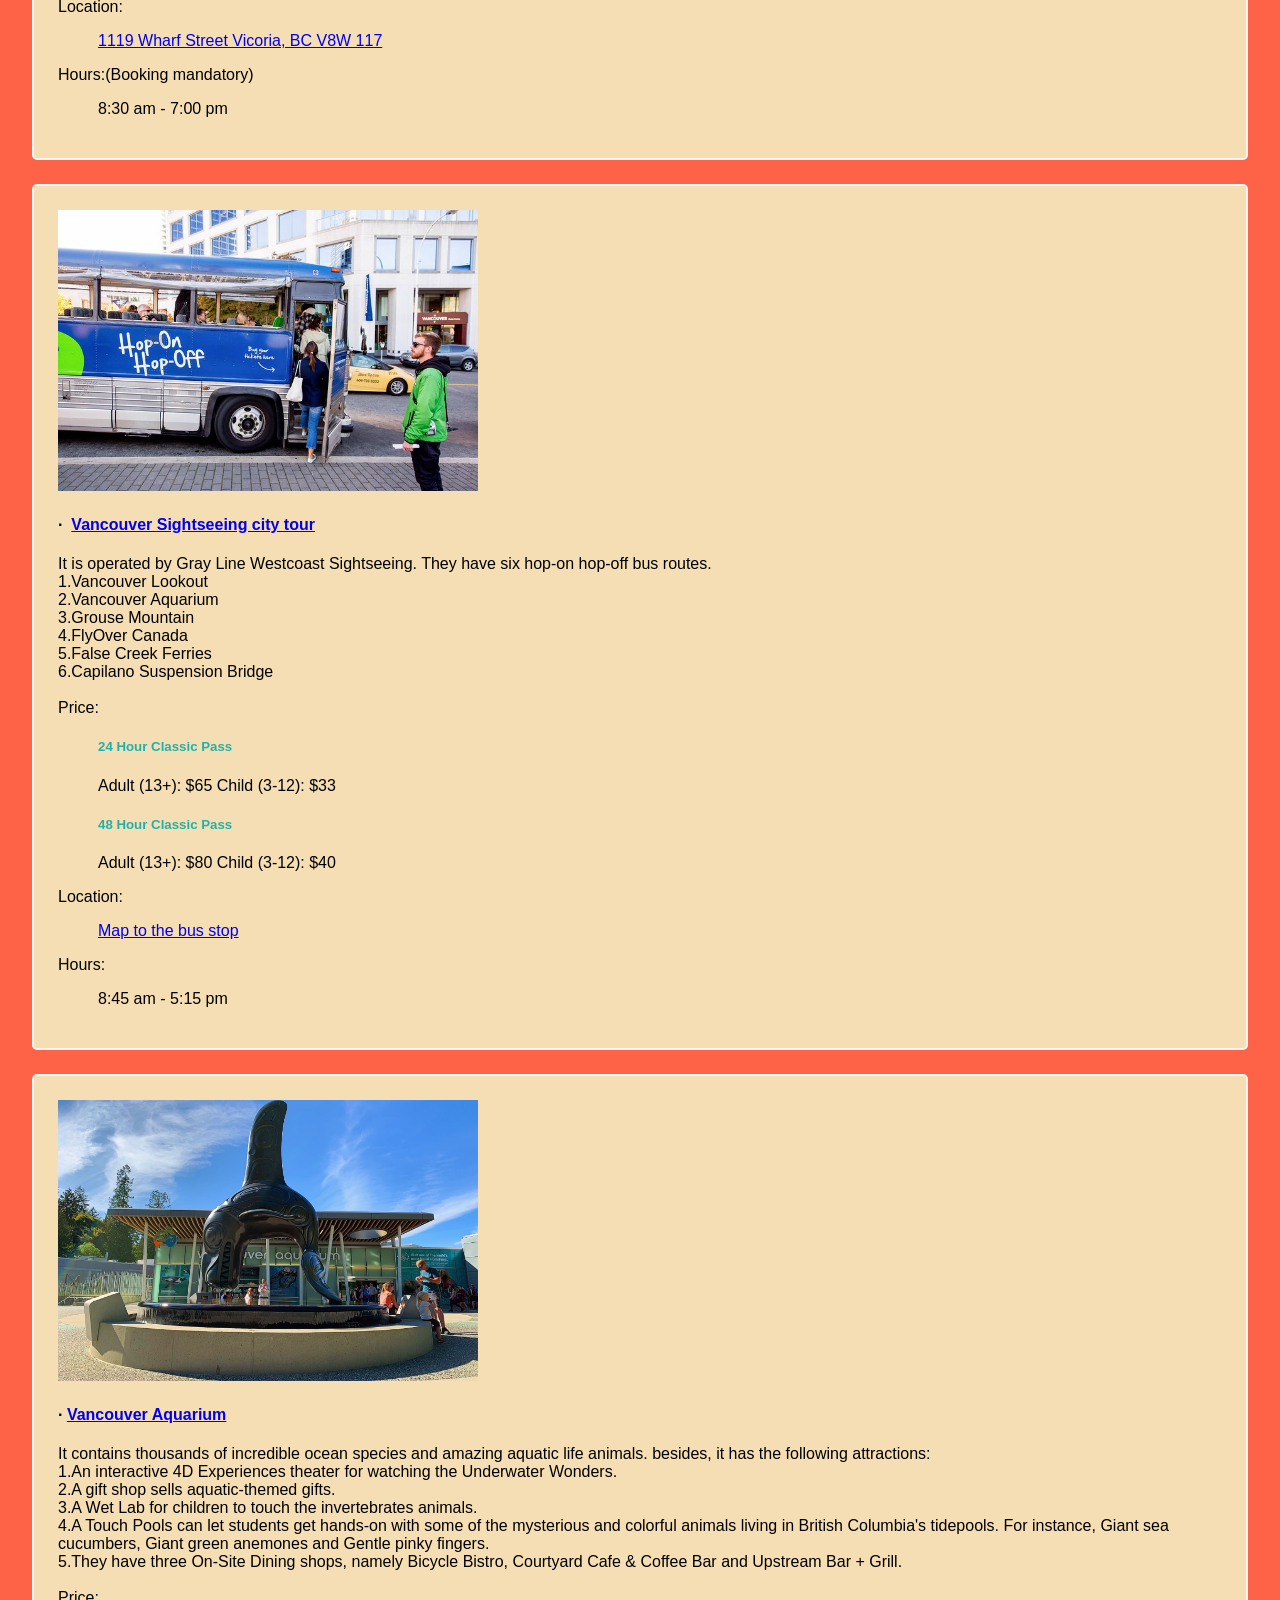
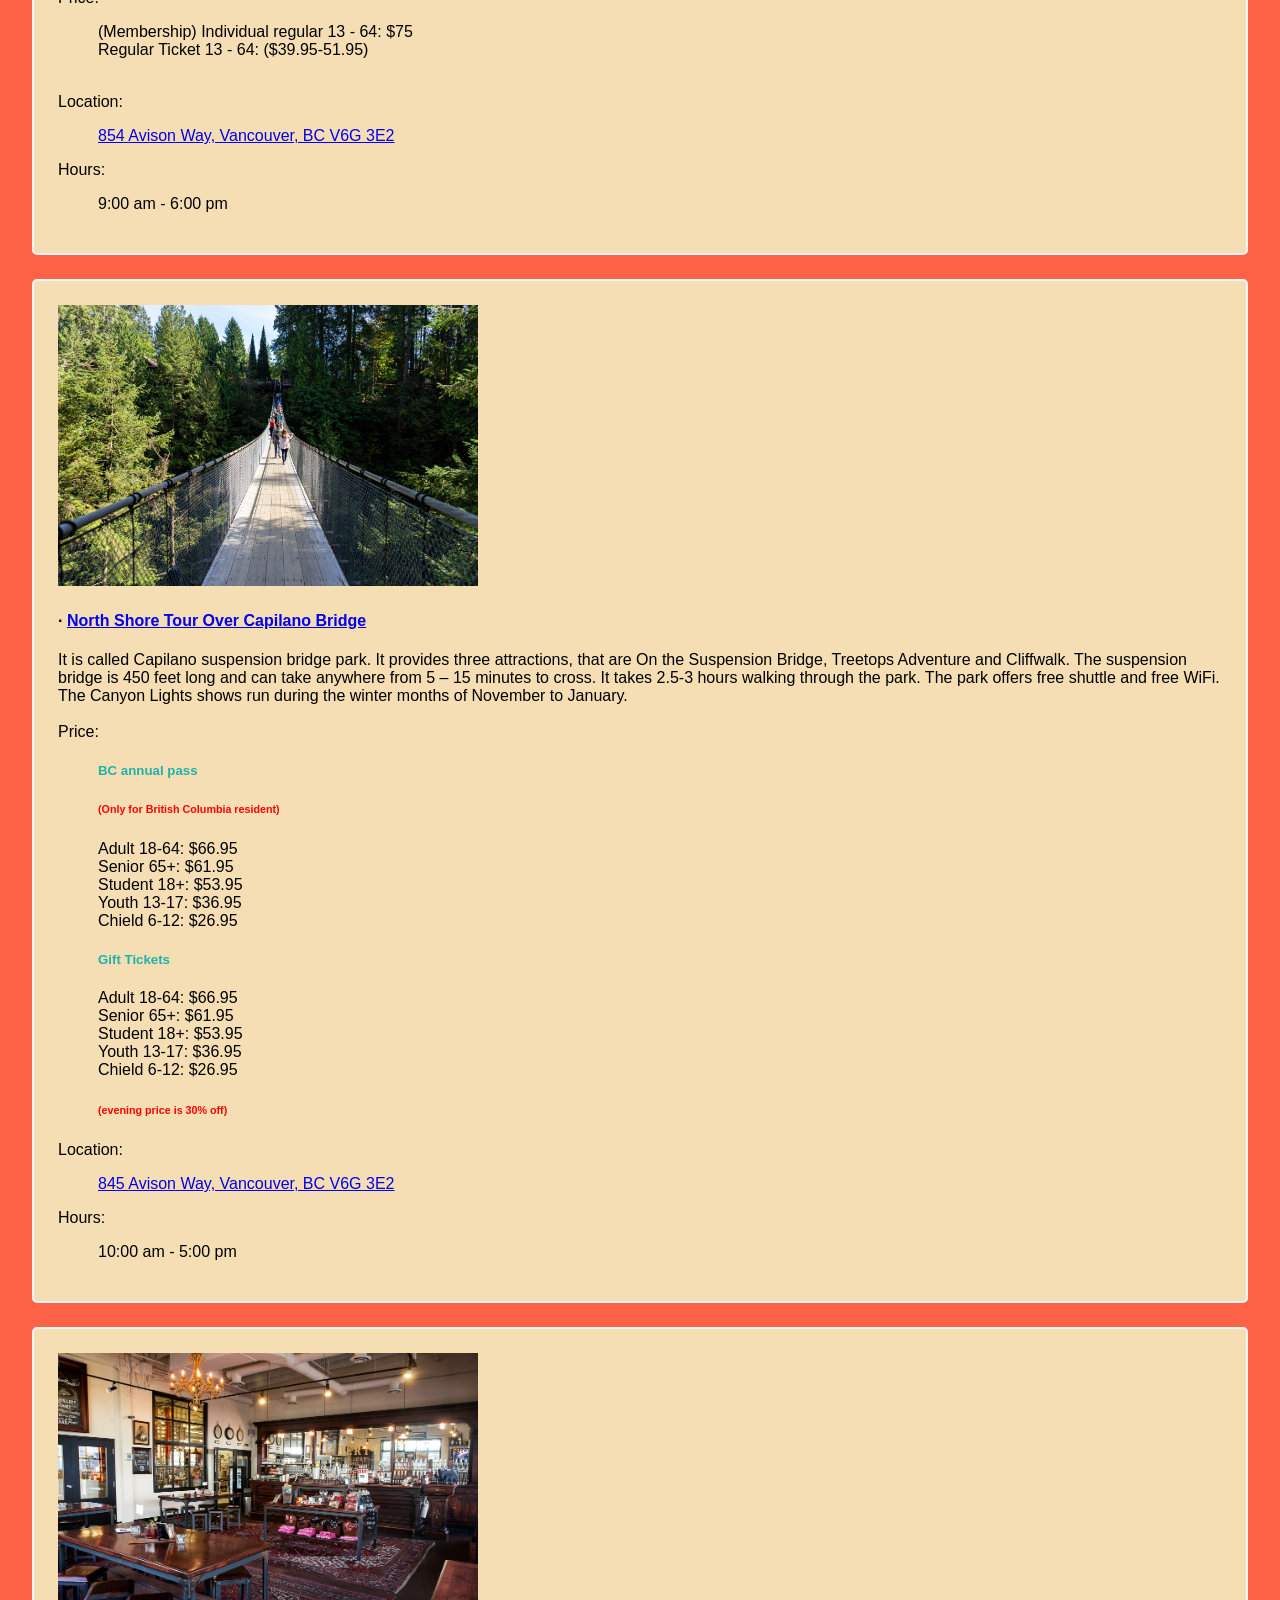
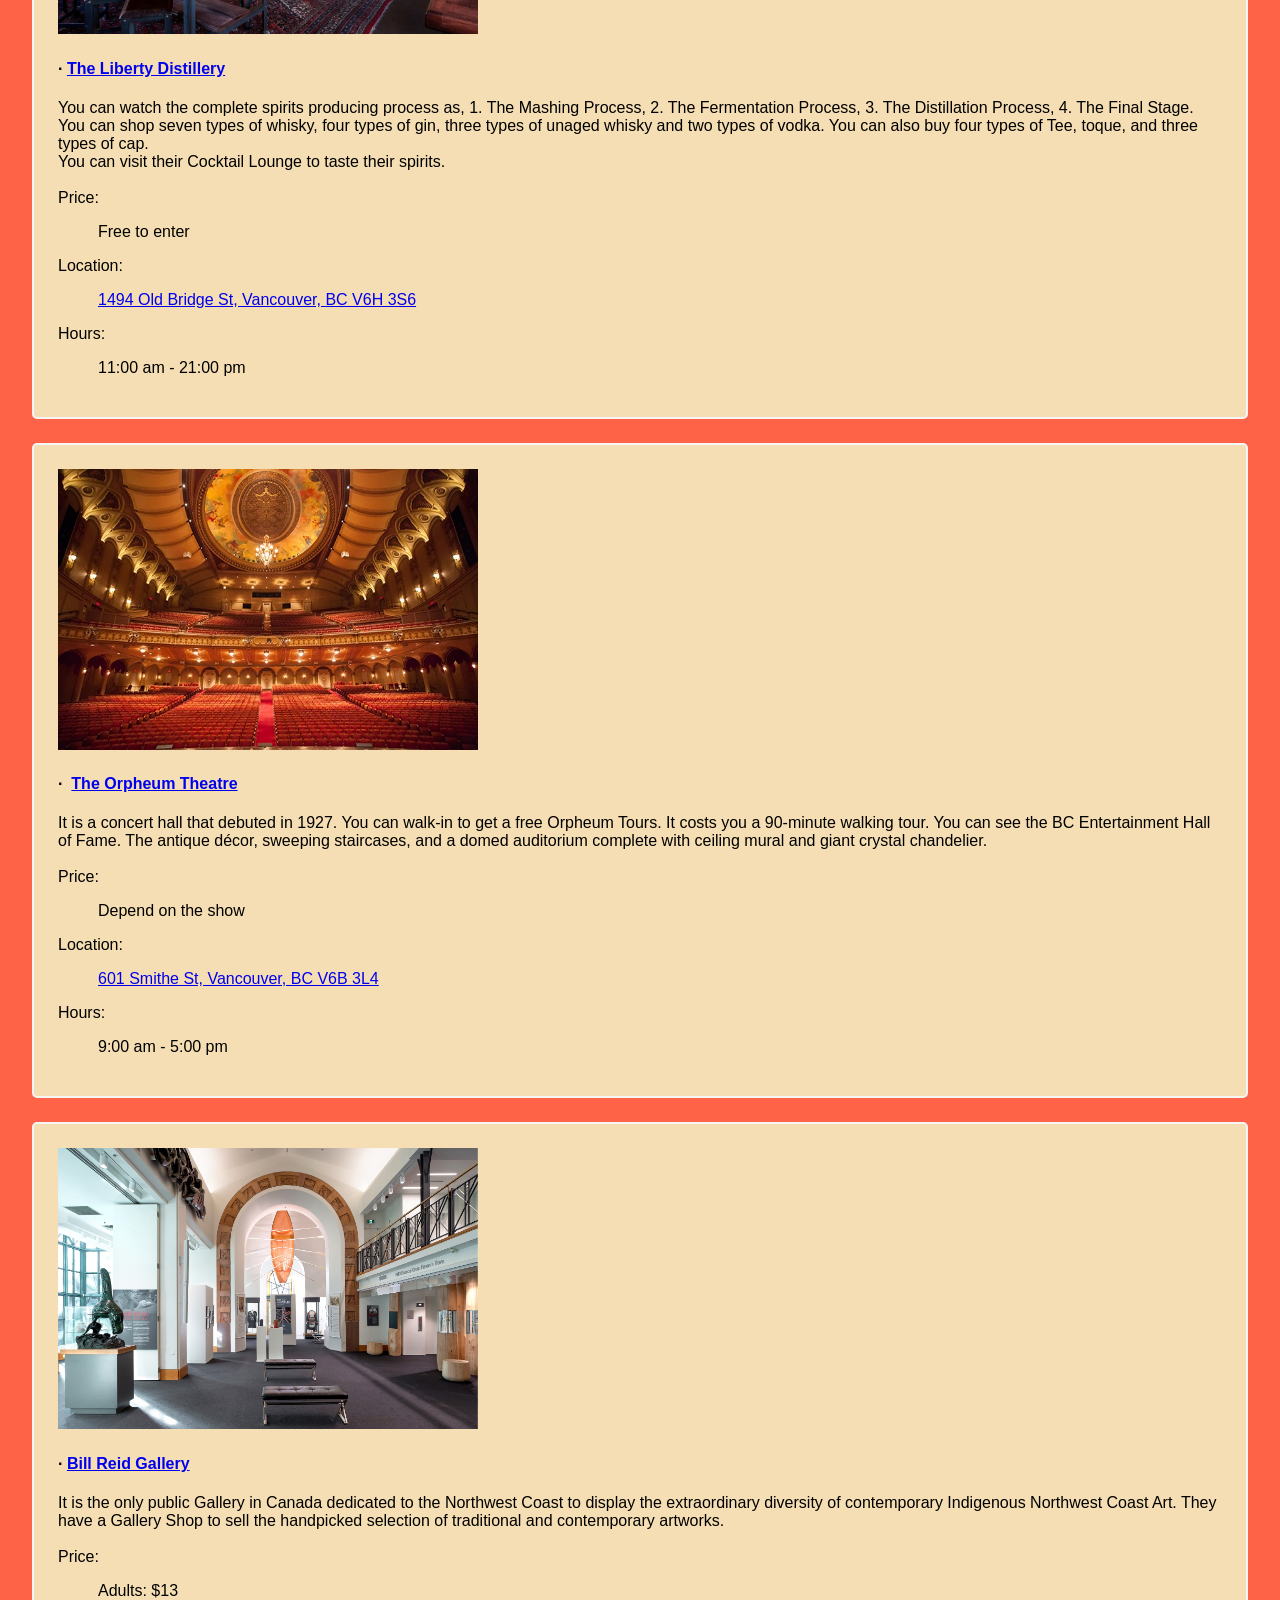
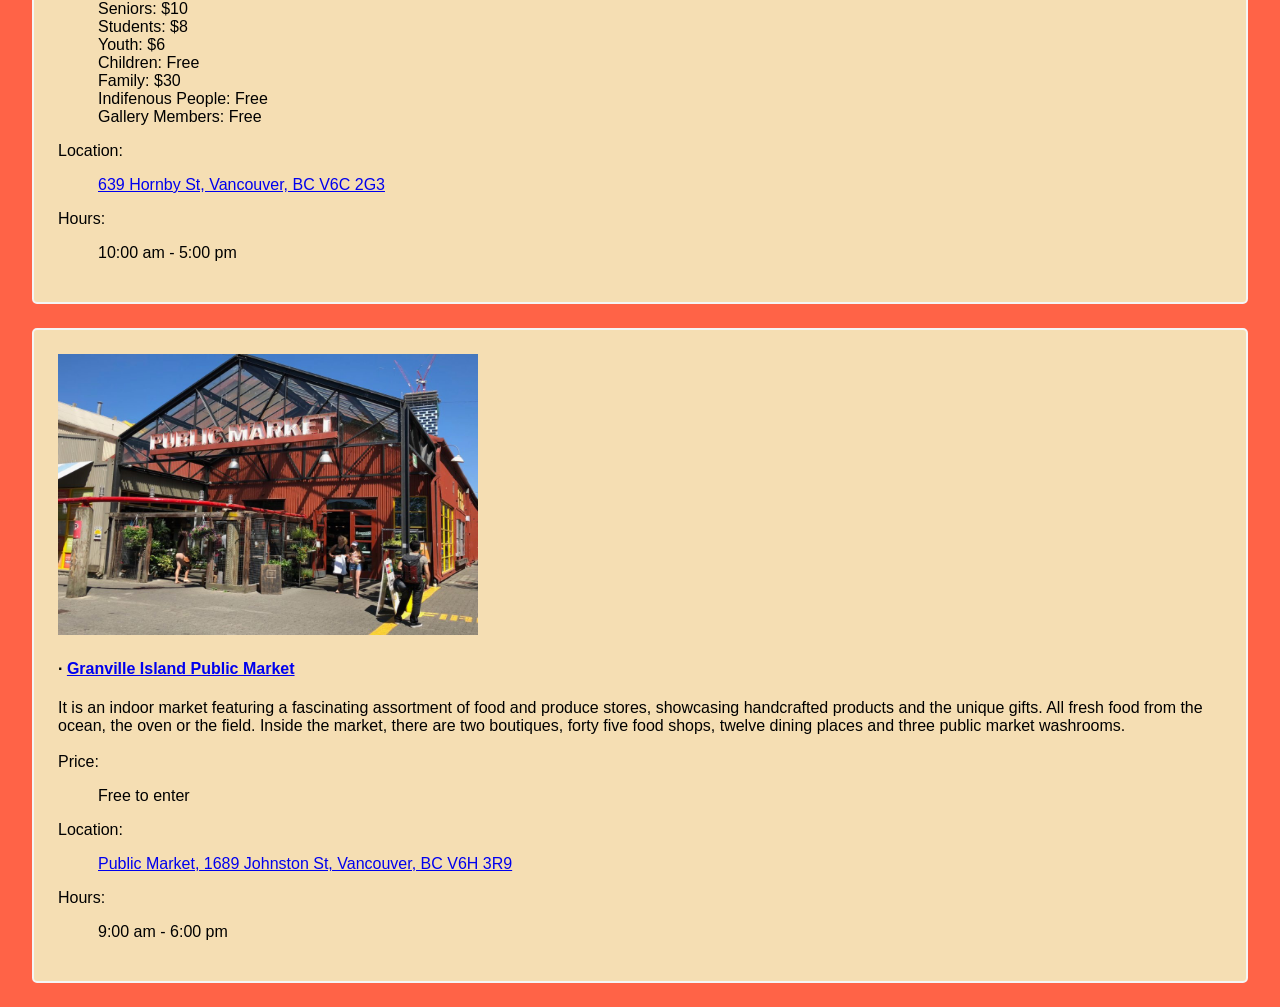
<file: __index.html>
<!DOCTYPE html>
<html lang="en">

<head>
	<meta charset="utf-8">
	<meta name="author" content="Arthur de Oliveira Amaral">
	<meta name="description" content="Popular places to visit in Vancouver">
	<title>Popular places to visit in Vancouver</title>
	<style>
		body {
			background-color: tomato;
			font-family: 'Trebuchet MS', 'Lucida Sans Unicode', 'Lucida Grande', 'Lucida Sans', Arial, sans-serif;
		}

		h1 {
			text-align: center;
			color: whitesmoke;
		}

		hr {
			width: 75%;
		}

		h5 {
			color: LightSeaGreen;
		}

		h4 {
			text-align: Left;
		}

		h6 {
			color: red;
		}

		.card {
			background-color: wheat;
			border: 2px solid whitesmoke;
			border-radius: 5px;
			padding: 1.5rem;
			margin: 1.5rem;
		}
	</style>
</head>

<body>
	<h1>Popular Places to visit in Vancouver</h1>
	<hr>
	<div class="card">
		<img src="Images\van\3.jpeg" alt="science world" style="width: 420px; height: 281px" />
		<h4>&centerdot;&nbsp; <a href="https://vandusengarden.org/plan-your-visit/snacks-services/" target="_blank">
				VanDusen
				Botanical Gardens</a></h4>
		It provides a lot of programmes like Adult Education, Family Programs, Artists for Conservation Festival,
		Medicine Wheel Ceremony, Annual Mushroom Show, Flower Show (Chrysanthemum) and Horticulture Show etc.
		The Garden offers walking tours as well as cart tours for those with mobility challenges.<br>
		<br>
		Price:<br>
		<blockquote cite=" ">
			Winter/Spring<br>
			Adult: $8.90<br>
			Senior (65+)/Youth (13-18): $6.25<br>
			Child (5-12): $4.445<br>
			Spring/Summer<br>
			Adult: $12.30<br>
			Senior (65+)/Youth (13-18): $8.60<br>
			Child (5-12): $6.15<br>
		</blockquote>
		Location:<br>
		<blockquote cite=" ">
			<a href="https://www.google.com/maps/place/5251+Oak+St,+Vancouver,+BC+V6M+4H1/@49.2385564,-123.1287215,17z/data=!3m1!4b1!4m6!3m5!1s0x5486738631821efb:0x199d9889a54fce98!8m2!3d49.2385564!4d-123.1287215!16s%2Fg%2F11csp073k1?entry=ttu"
				target="_blank">5251 Oak St, Vancouver, BC V6M 4H1</a><br>
		</blockquote>
		Hours:<br>
		<blockquote cite=" ">
			10:00 am - 5:00 pm
		</blockquote>
	</div>

	<div class="card">
		<img src="Images\van\2.jpeg" alt="science world" style="width: 420px; height: 281px" />
		<h4>&centerdot;&nbsp;<a
				href="https://www.victoriawhalewatching.com/whale-watching-tours/?utm_campaign=2023+Summer&utm_source=Google&utm_medium=search&gclid=CjwKCAjwgZCoBhBnEiwAz35RwoiC6QzFtWFZ84eRu7AzAX_1ySC4Vtndl43MX_HkM1a8WHVEWA-4EBoCUyMQAvD_BwE"
				target="_blank">Whale Watching to Victoria</a></h4>
		They have two choices.
		1. Ocean Cruiser Whale & Wildlife Tour
		They employ a stable semi-covered Ocean Cruiser. It provides 360 degrees views and a heated comfortable cabin as
		well as a restroom.

		2. Zodiac Adventure Whale & Wildlife Tour
		Zodiac is a rigid-hulled inflatable boat. All the customers ride in the open air. This small boat is not
		suitable for children under nine.<br>
		<br>

		Price:<br>
		<blockquote cite=" ">
			<h5>Whale & Wildlife Tour</h5>
			Adult: $159<br>
			Senior: $129<br>
			Child: $99<br>
			Infat: FREE<br>
			<h5>Zodiac & Wildlife Tour</h5>
			All: $169
		</blockquote>
		Location:<br>
		<blockquote cite=" ">
			<a href="https://www.google.com/maps/place/SpringTide+Whale+Watching+%26+Eco+Tours/@48.4245006,-123.3715617,17z/data=!3m1!5s0x548f749ae2ec8805:0x648e2cf2db3facd7!4m10!1m2!2m1!1s1119+Wharf+Street+Victoria,+BCV8W+1T7!3m6!1s0x548f749b197fff93:0xb2100c3fbd9f009!8m2!3d48.4255917!4d-123.3695807!15sCiUxMTE5IFdoYXJmIFN0cmVldCBWaWN0b3JpYSwgQkNWOFcgMVQ3WiYiJDExMTkgd2hhcmYgc3RyZWV0IHZpY3RvcmlhIGJjdjh3IDF0N5IBGndoYWxlX3dhdGNoaW5nX3RvdXJfYWdlbmN54AEA!16s%2Fg%2F1tdvpfw_?entry=ttu"
				target="_blank">1119 Wharf Street Vicoria, BC V8W 117</a>
		</blockquote>
		Hours:(Booking mandatory)<br>
		<blockquote cite=" ">
			8:30 am - 7:00 pm
		</blockquote>
	</div>

	<div class="card">
		<img src="Images\van\1.jpeg" alt="science world" style="width: 420px; height: 281px" />
		<h4>&centerdot;&nbsp; <a
				href="https://westcoastsightseeing.com/hop_on/sightseeing_pass/?gad=1&gclid=CjwKCAjwgZCoBhBnEiwAz35Rwvr15ufI6BgoH40H2pozwkJHsg5CH6JRmxdHUVwbe72Xv88xZ5FK5RoC1KMQAvD_BwE"
				target="_blank">Vancouver Sightseeing city tour</a></h4>
		It is operated by Gray Line Westcoast Sightseeing. They have six hop-on hop-off bus routes.<br>
		1.Vancouver Lookout<br>
		2.Vancouver Aquarium<br>
		3.Grouse Mountain<br>
		4.FlyOver Canada<br>
		5.False Creek Ferries<br>
		6.Capilano Suspension Bridge<br>
		<br>

		Price:
		<blockquote cite=" ">
			<h5>24 Hour Classic Pass</h5>
			Adult (13+): $65
			Child (3-12): $33
			<h5>48 Hour Classic Pass</h5>
			Adult (13+): $80
			Child (3-12): $40<br>
		</blockquote>
		Location:
		<blockquote cite=" ">
			<a href="https://westcoastsightseeing.com/live-bus-map/" target="_blank">Map to the bus stop</a> <br>
		</blockquote>
		Hours:
		<blockquote cite=" ">
			8:45 am - 5:15 pm<br>
		</blockquote>
	</div>

	<div class="card">
		<img src="Images\van\4.jpeg" alt="science world" style="width: 420px; height: 281px" />

		<h4>&centerdot;&nbsp;<a href="https://www.vanaqua.org" target="_blank">Vancouver Aquarium</a></h4>
		It contains thousands of incredible ocean species and amazing aquatic life animals. besides, it has the
		following attractions:<br>
		1.An interactive 4D Experiences theater for watching the Underwater Wonders.<br>
		2.A gift shop sells aquatic-themed gifts.<br>
		3.A Wet Lab for children to touch the invertebrates animals.<br>
		4.A Touch Pools can let students get hands-on with some of the mysterious and colorful animals living in British
		Columbia's tidepools. For instance, Giant sea cucumbers, Giant green anemones and Gentle pinky fingers.<br>
		5.They have three On-Site Dining shops, namely Bicycle Bistro, Courtyard Cafe & Coffee Bar and Upstream Bar +
		Grill.<br>
		<br>

		Price:<br>
		<blockquote cite=" ">
			(Membership) Individual regular 13 - 64: $75<br>
			Regular Ticket 13 - 64: ($39.95-51.95)
		</blockquote>
		<br>
		Location:
		<blockquote cite=" ">
			<a href="https://www.google.com/maps/dir//Vancouver+Aquarium,+845+Avison+Way,+Vancouver,+BC+V6G+3E2/@49.3004876,-123.1308774,17z/data=!3m1!5s0x5486718d6d567c2d:0x338c646b9427b55!4m17!1m7!3m6!1s0x5486718d7aca6ca7:0x5f251627980ee358!2sVancouver+Aquarium!8m2!3d49.3004876!4d-123.1308774!16zL20vMDUxd3F4!4m8!1m0!1m5!1m1!1s0x5486718d7aca6ca7:0x5f251627980ee358!2m2!1d-123.1308774!2d49.3004876!3e3?entry=ttu"
				target="_blank">854 Avison Way, Vancouver, BC V6G 3E2</a>
		</blockquote>
		Hours:
		<blockquote cite=" ">
			9:00 am - 6:00 pm
		</blockquote>
	</div>
	<div class="card">
		<img src="Images\van\8.jpeg" alt="science world" style="width: 420px; height: 281px" />
		<h4>&centerdot;&nbsp;<a href="https://www.capbridge.com/rates/" target="_blank">North Shore Tour Over
				Capilano
				Bridge</a></h4>
		It is called Capilano suspension bridge park. It provides three attractions, that are On the Suspension Bridge,
		Treetops Adventure and Cliffwalk. The suspension bridge is 450 feet long and can take anywhere from 5 – 15
		minutes to cross. It takes 2.5-3 hours walking through the park. The park offers free shuttle and free WiFi. The
		Canyon Lights shows run during the winter months of November to January.<br>
		<br>

		Price:<br>
		<blockquote cite=" ">
			<h5>BC annual pass</h5>
			<h6>(Only for British Columbia resident)</h6>
			Adult 18-64: $66.95<br>
			Senior 65+: $61.95<br>
			Student 18+: $53.95<br>
			Youth 13-17: $36.95<br>
			Chield 6-12: $26.95<br>
			<h5>Gift Tickets</h5>
			Adult 18-64: $66.95<br>
			Senior 65+: $61.95<br>
			Student 18+: $53.95<br>
			Youth 13-17: $36.95<br>
			Chield 6-12: $26.95<br>
			<h6>(evening price is 30% off)</h6>
		</blockquote>
		Location:
		<blockquote cite=" ">
			<a href="https://www.google.com/maps/place/845+Avison+Way,+Vancouver,+BC+V6G+3E2/@49.3006591,-123.1308637,17z/data=!3m1!4b1!4m6!3m5!1s0x5486718d6dfab49d:0xc58e8ac51f70965f!8m2!3d49.3006591!4d-123.1308637!16s%2Fg%2F11bw3z0_r4?entry=ttu"
				target="_blank">845 Avison Way, Vancouver, BC V6G 3E2</a>
		</blockquote>
		Hours:
		<blockquote cite=" ">
			10:00 am - 5:00 pm
		</blockquote>
	</div>
	<div class="card">
		<img src="Images\van\7.jpeg" alt="science world" style="width: 420px; height: 281px" />
		<h4>&centerdot;&nbsp;<a href="https://www.thelibertydistillery.com/" target="_blank">The Liberty
				Distillery</a>
		</h4>
		You can watch the complete spirits producing process as, 1. The Mashing Process, 2. The Fermentation Process, 3.
		The Distillation Process, 4. The Final Stage.<br>
		You can shop seven types of whisky, four types of gin, three types of unaged whisky and two types of vodka. You
		can also buy four types of Tee, toque, and three types of cap.<br>
		You can visit their Cocktail Lounge to taste their spirits.<br>
		<br>

		Price:
		<blockquote cite=" ">
			Free to enter
		</blockquote>
		Location:
		<blockquote cite=" ">
			<a href="https://www.google.com/maps/place/1494+Old+Bridge+St,+Vancouver,+BC+V6H+3S6/@49.270394,-123.134551,17z/data=!3m1!4b1!4m6!3m5!1s0x548673ceffb2b791:0x90d6dd58fefacecd!8m2!3d49.270394!4d-123.134551!16s%2Fg%2F11csgk9hkw?entry=ttu"
				target="_blank">1494 Old Bridge St, Vancouver, BC V6H 3S6</a>
		</blockquote>
		Hours:
		<blockquote cite=" ">
			11:00 am - 21:00 pm
		</blockquote>
	</div>

	<div class="card">
		<img src="Images\van\6.jpeg" alt="science world" style="width: 420px; height: 281px" />

		<h4>&centerdot;&nbsp; <a href="https://vancouvercivictheatres.com/venues/orpheum/" target="_blank">The
				Orpheum
				Theatre </a></h4>
		It is a concert hall that debuted in 1927. You can walk-in to get a free Orpheum Tours. It costs you a 90-minute
		walking tour. You can see the BC Entertainment Hall of Fame. The antique décor, sweeping staircases, and a domed
		auditorium complete with ceiling mural and giant crystal chandelier.<br>
		<br>


		Price:
		<blockquote cite=" ">
			Depend on the show
		</blockquote>
		Location:
		<blockquote cite=" ">
			<a href="https://www.google.com/maps/place/601+Smithe+St,+Vancouver,+BC+V6B+1L7/@49.280238,-123.1201036,17z/data=!3m1!4b1!4m6!3m5!1s0x5486717e3586bc43:0x32fc700a7e1934a7!8m2!3d49.280238!4d-123.1201036!16s%2Fg%2F11c3q54w28?entry=ttu"
				target="_blank">601 Smithe St, Vancouver, BC V6B 3L4</a>
		</blockquote>
		Hours:
		<blockquote cite="">
			9:00 am - 5:00 pm
		</blockquote>
	</div>

	<div class="card">
		<img src="Images\van\5.jpeg" alt="science world" style="width: 420px; height: 281px" />
		<h4>&centerdot;&nbsp;<a href="https://www.billreidgallery.ca/" target="_blank">Bill Reid Gallery</a></h4>
		It is the only public Gallery in Canada dedicated to the Northwest Coast to display the extraordinary diversity
		of contemporary Indigenous Northwest Coast Art. They have a Gallery Shop to sell the handpicked selection of
		traditional and contemporary artworks.<br>
		<br>


		Price:
		<blockquote cite=" ">
			Adults: $13<br>
			Seniors: $10<br>
			Students: $8<br>
			Youth: $6<br>
			Children: Free<br>
			Family: $30<br>
			Indifenous People: Free<br>
			Gallery Members: Free<br>
		</blockquote>
		Location:
		<blockquote cite=" ">
			<a href="https://www.google.com/maps/place/639+Hornby+St,+Vancouver,+BC+V6C+2G3/@49.2845871,-123.1194282,17z/data=!3m1!4b1!4m6!3m5!1s0x54867181ef020837:0x483cce54a1808bf1!8m2!3d49.2845871!4d-123.1194282!16s%2Fg%2F11b8vf703s?entry=ttu"
				target="_blank">639 Hornby St, Vancouver, BC V6C 2G3</a>
		</blockquote>
		Hours:
		<blockquote cite=" ">
			10:00 am - 5:00 pm
		</blockquote>
	</div>

	<div class="card">
		<img src="Images\van\9.jpeg" alt="science world" style="width: 420px; height: 281px" />
		<h4>&centerdot;&nbsp;<a href="https://granvilleisland.com/public-market" target="_blank">Granville Island
				Public
				Market</a></h4>
		It is an indoor market featuring a fascinating assortment of food and produce stores, showcasing handcrafted
		products and the unique gifts. All fresh food from the ocean, the oven or the field. Inside the market, there
		are two boutiques, forty five food shops, twelve dining places and three public market washrooms.<br>
		<br>

		Price:
		<blockquote cite=" ">
			Free to enter
		</blockquote>
		Location:
		<blockquote cite=" ">
			<a href="https://www.google.com/maps/place/Granville+Island+Public+Market/@49.2726609,-123.1351387,17z/data=!3m2!4b1!5s0x548673d1689f4a1d:0xccbf77e75d2e335b!4m6!3m5!1s0x548673ce77bc7a1b:0x47a4150bc8697d20!8m2!3d49.2726609!4d-123.1351387!16s%2Fg%2F11c442phc8?entry=ttu"
				target="_blank">Public Market, 1689 Johnston St, Vancouver, BC V6H 3R9</a>
		</blockquote>
		Hours:
		<blockquote cite=" ">
			9:00 am - 6:00 pm
		</blockquote>
	</div>
</body>

</html>
</file>
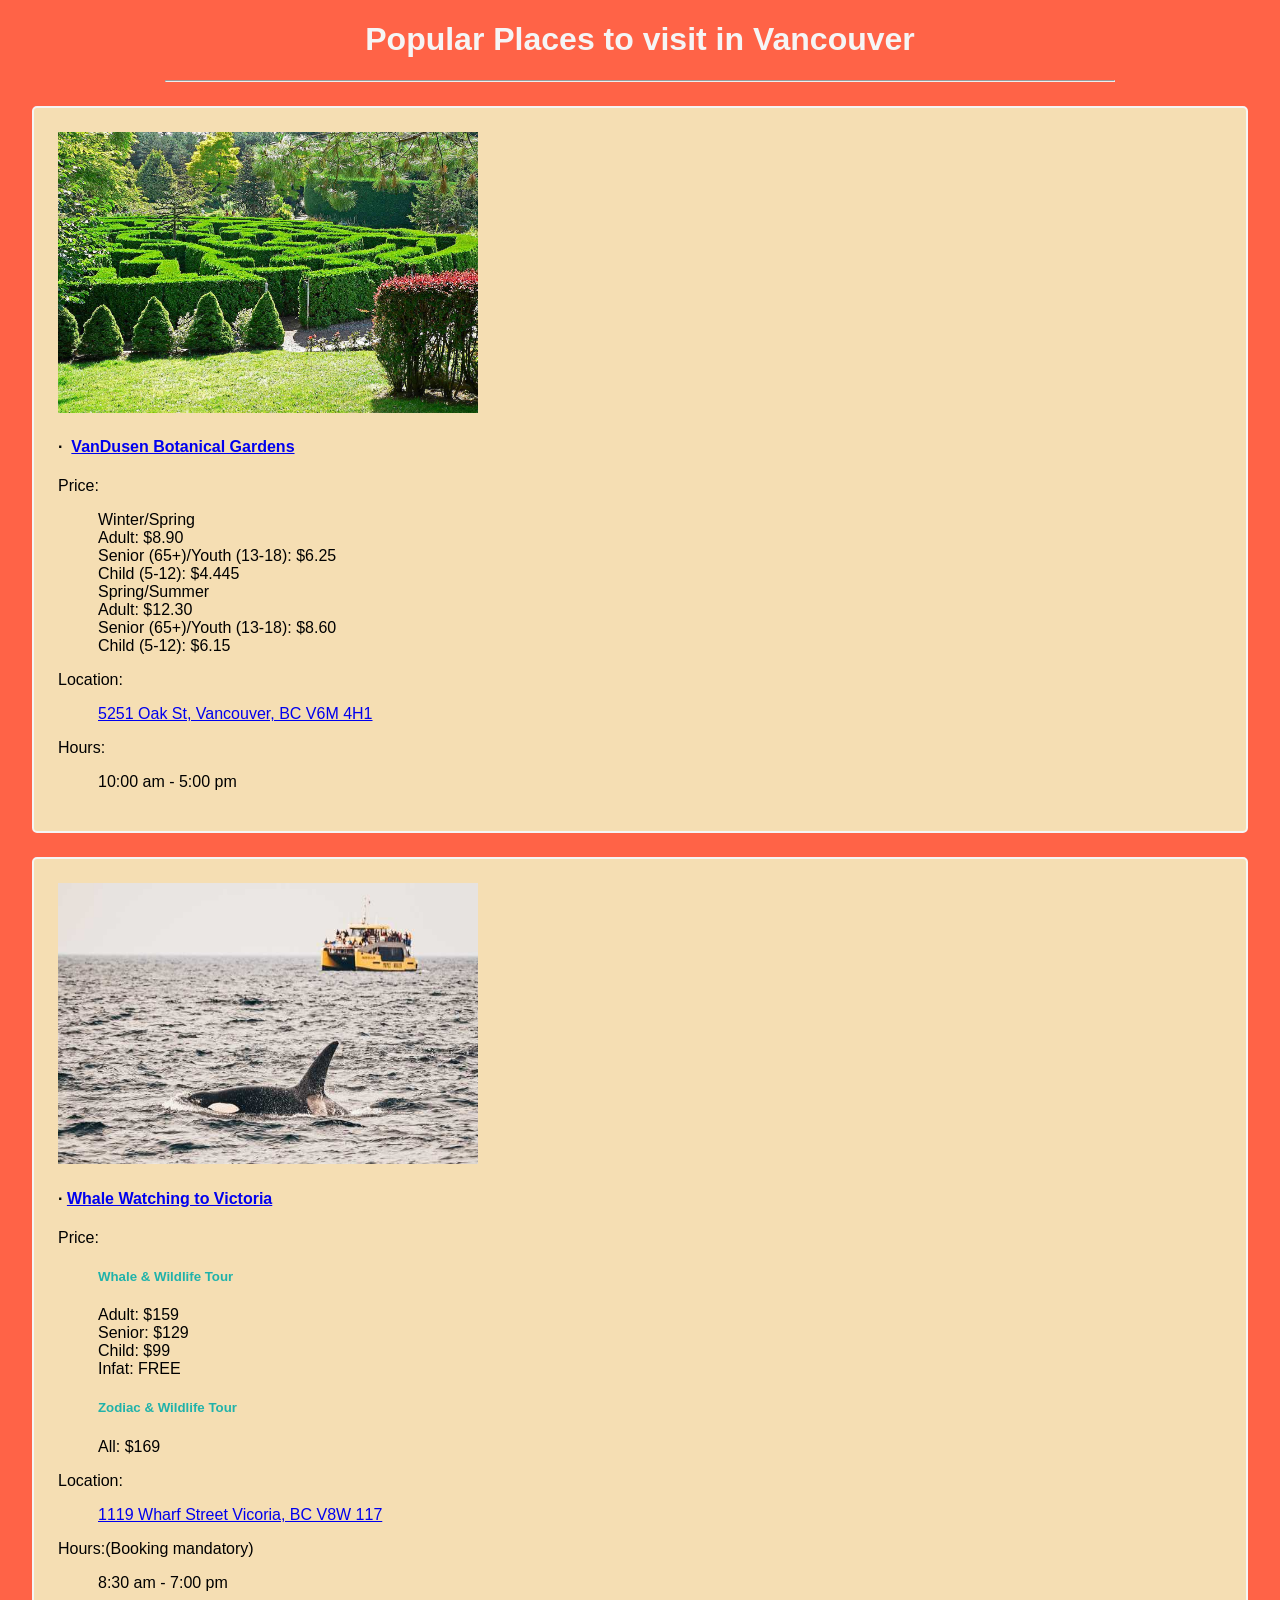
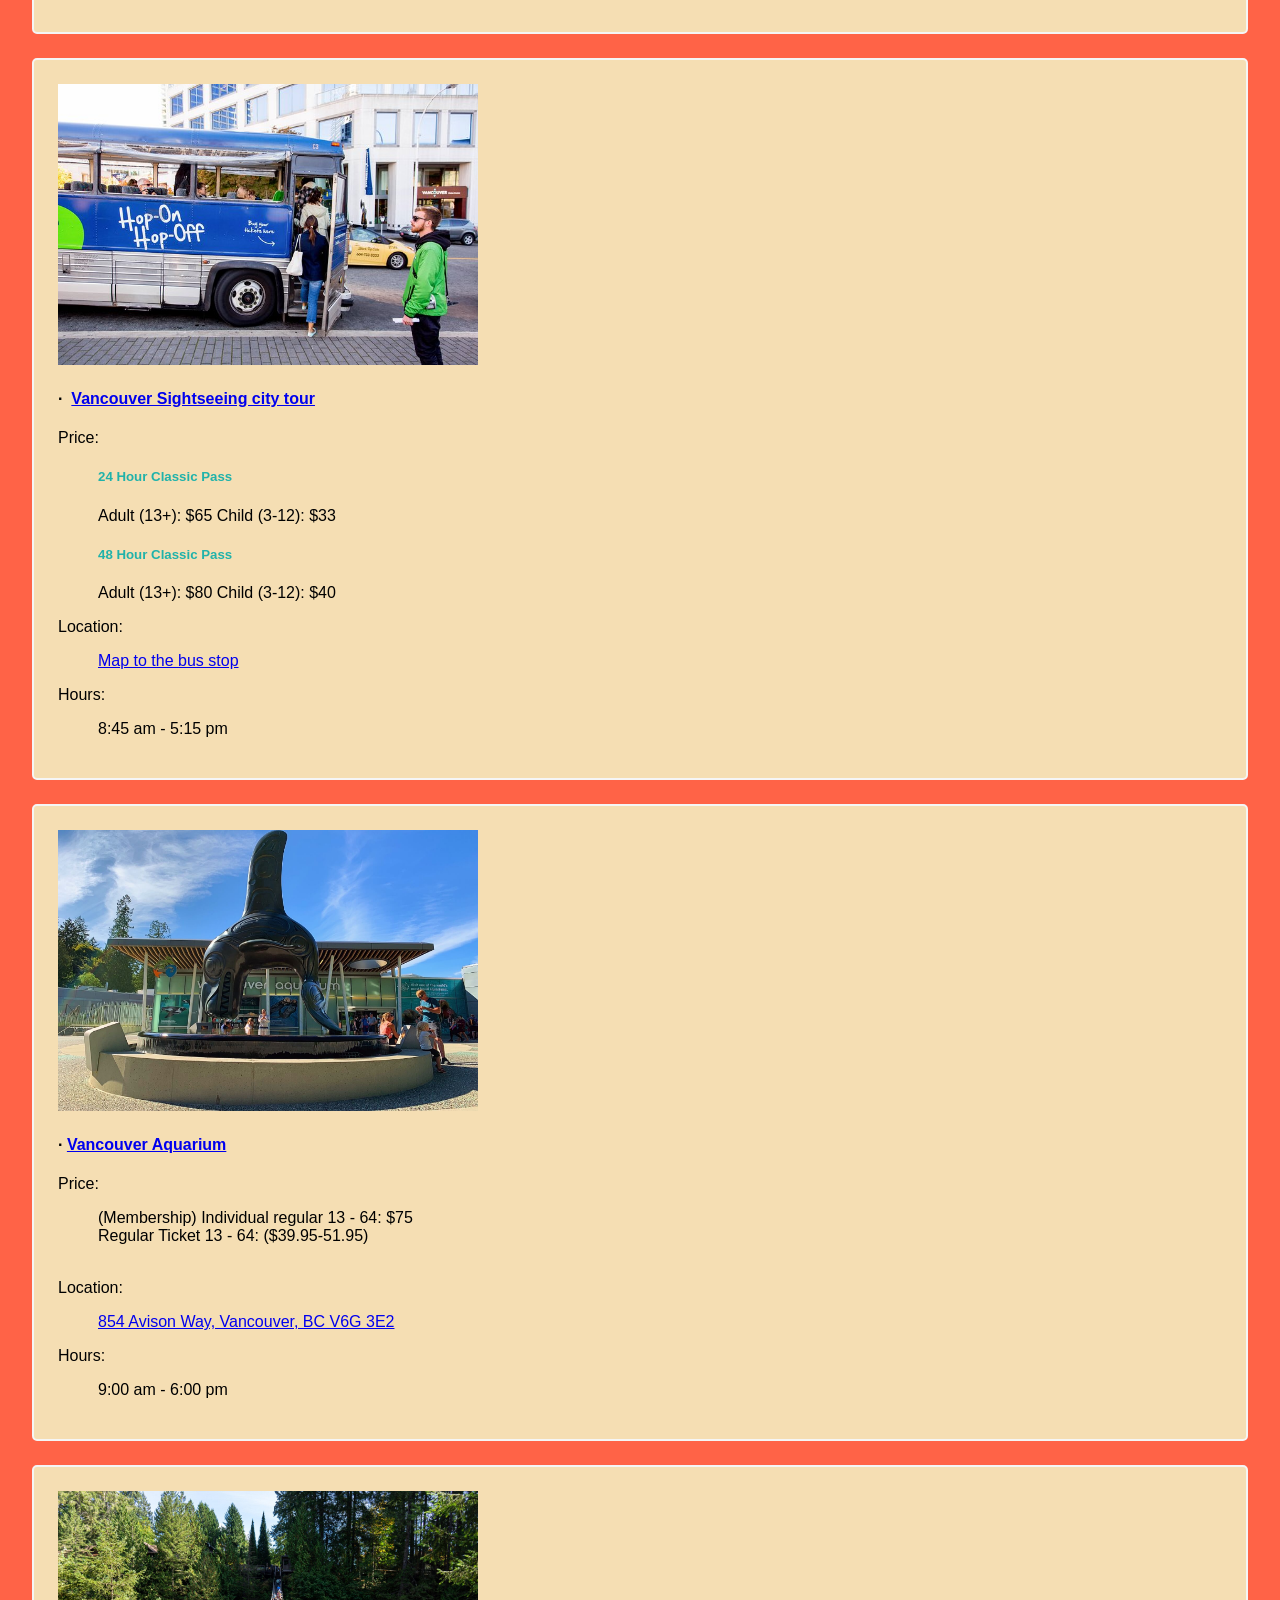
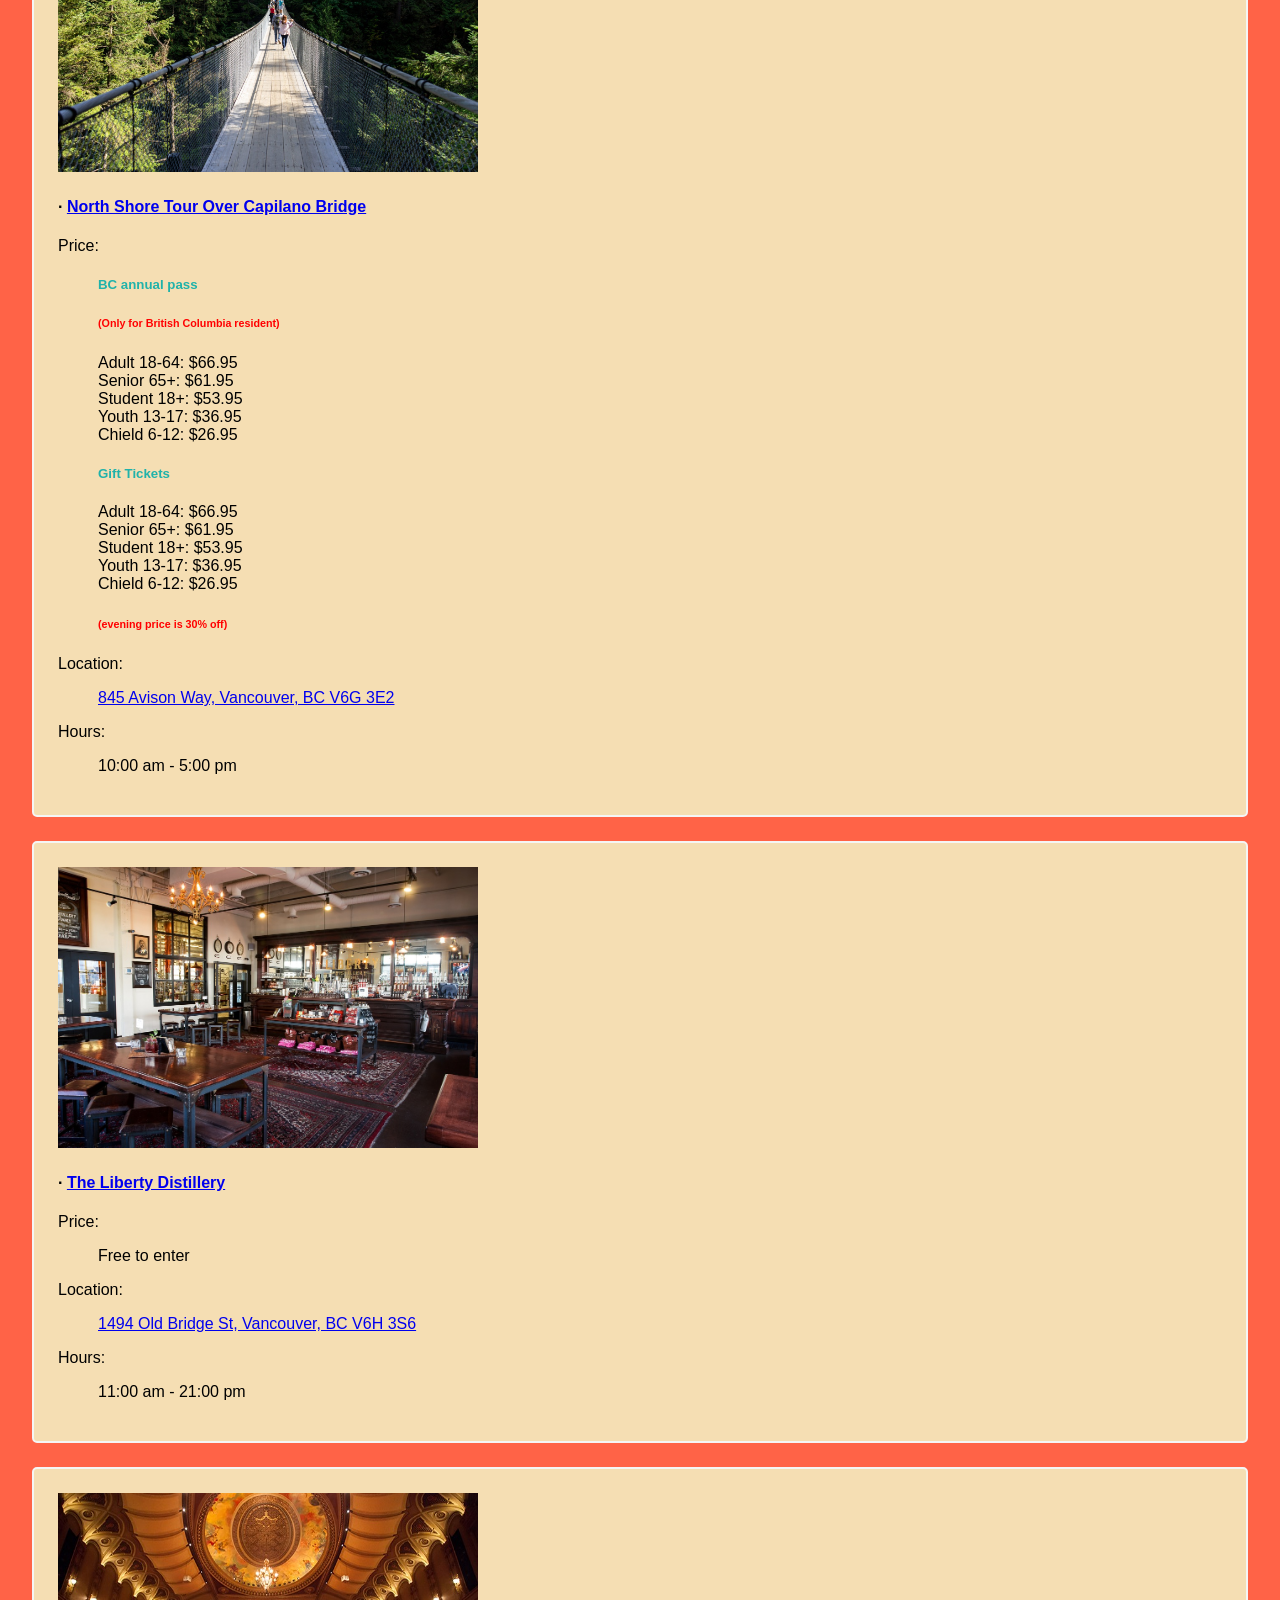
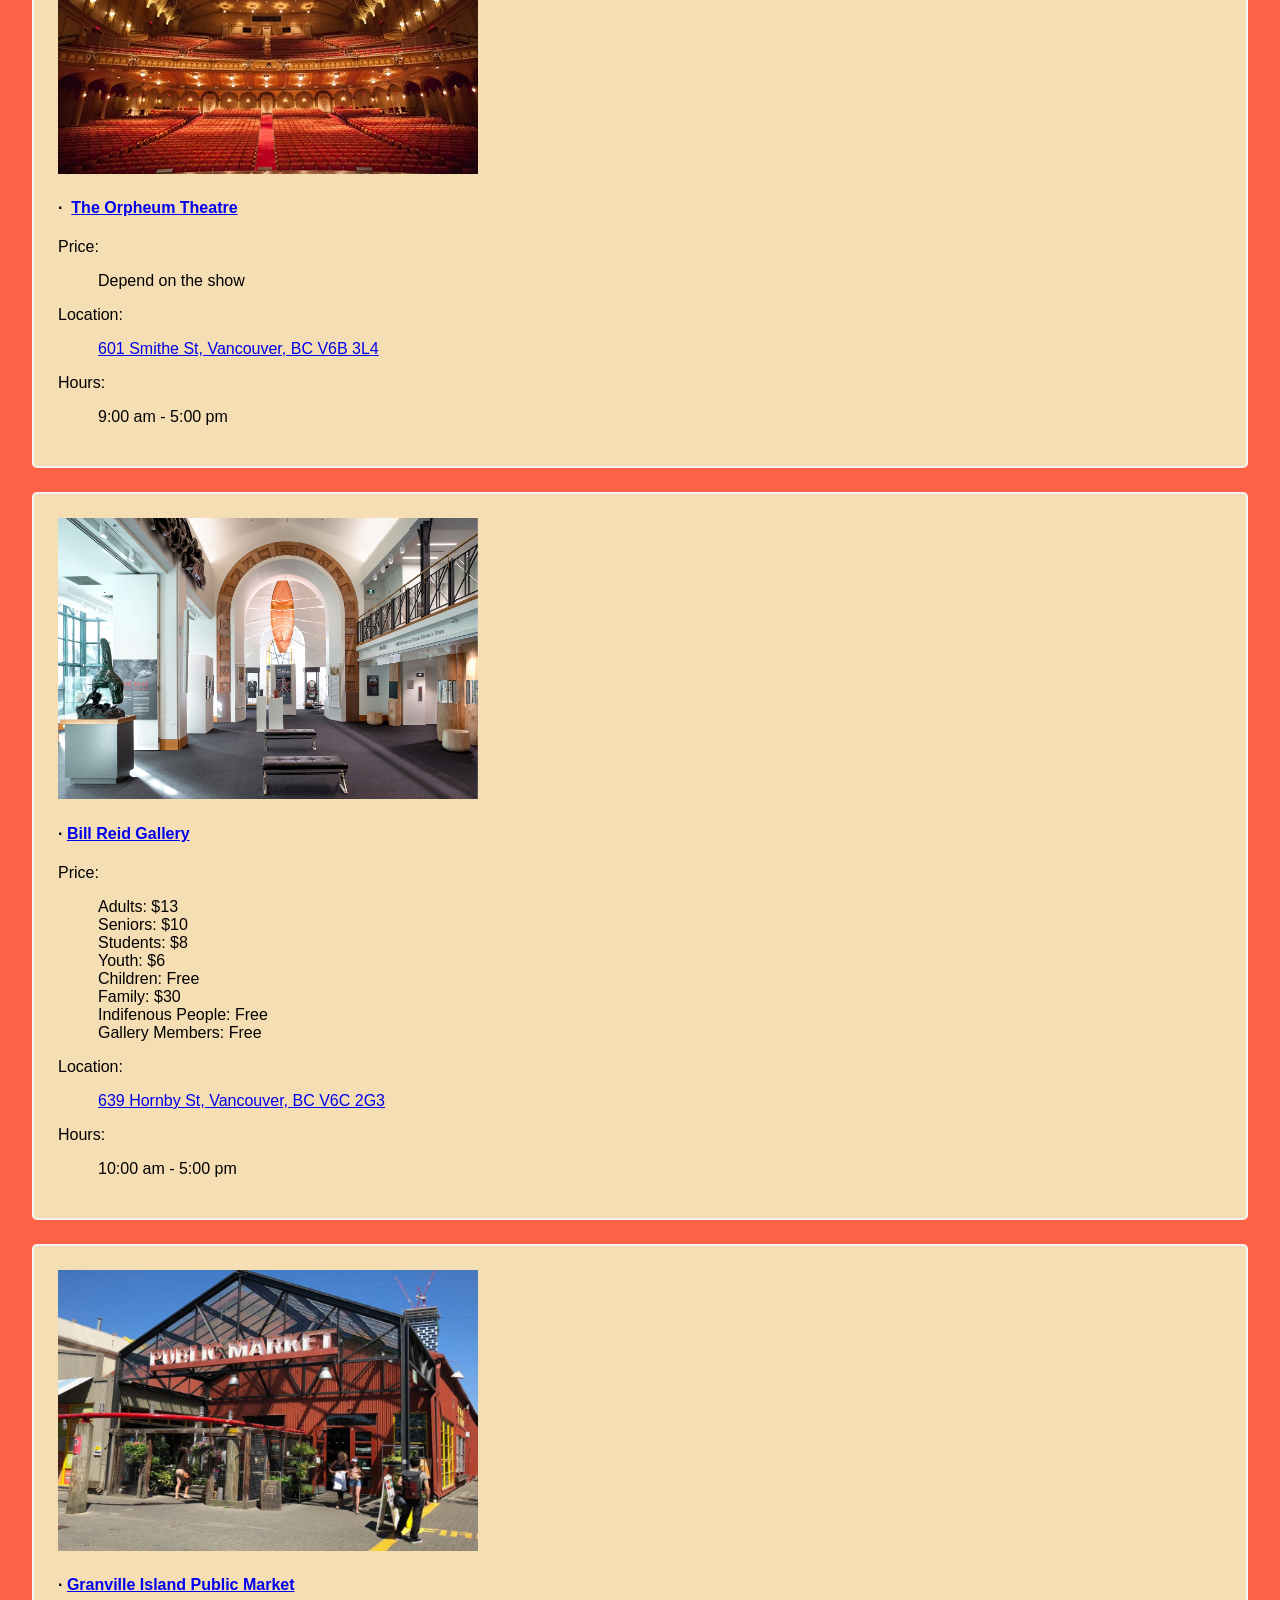
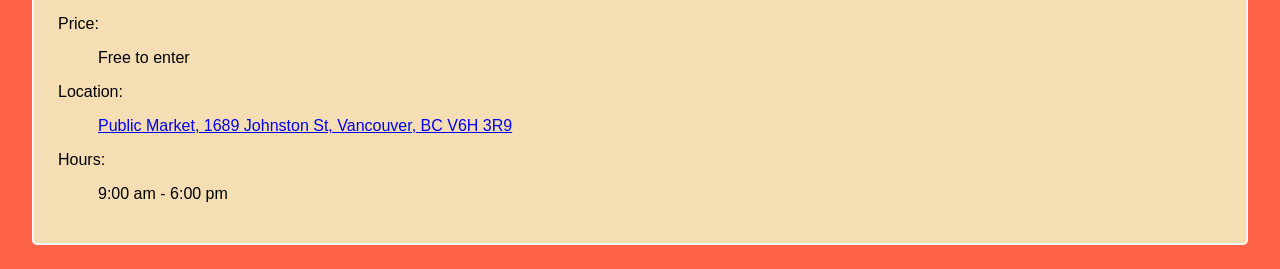
<file: PopularPlacestoVisitInVancouver.html-modified.html>
<!DOCTYPE html>
<html lang="en">

<head>
	<meta charset="utf-8">
	<meta name="author" content="Arthur de Oliveira Amaral">
	<meta name="description" content="Popular places to visit in Vancouver">
	<title>Popular places to visit in Vancouver</title>
	<style>
		body {
			background-color: tomato;
			font-family: 'Trebuchet MS', 'Lucida Sans Unicode', 'Lucida Grande', 'Lucida Sans', Arial, sans-serif;
		}

		h1 {
			text-align: center;
			color: whitesmoke;
		}

		hr {
			width: 75%;
		}

		h5 {
			color: LightSeaGreen;
		}

		h4 {
			text-align: Left;
		}

		h6 {
			color: red;
		}
		.card {
			background-color: wheat;
			border: 2px solid whitesmoke;
			border-radius: 5px;
			padding: 1.5rem;
			margin: 1.5rem;
		}
	</style>
</head>

<body>
	<h1>Popular Places to visit in Vancouver</h1>
	<hr>
	<div class="card">
		<img src="Images\van\3.jpeg" alt="science world" style="width: 420px; height: 281px" />
		<h4>&centerdot;&nbsp; <a href="https://vandusengarden.org/plan-your-visit/snacks-services/" target="_blank">
				VanDusen
				Botanical Gardens</a></h4>

		Price:<br>
		<blockquote cite=" ">
			Winter/Spring<br>
			Adult: $8.90<br>
			Senior (65+)/Youth (13-18): $6.25<br>
			Child (5-12): $4.445<br>
			Spring/Summer<br>
			Adult: $12.30<br>
			Senior (65+)/Youth (13-18): $8.60<br>
			Child (5-12): $6.15<br>
		</blockquote>
		Location:<br>
		<blockquote cite=" ">
			<a href="https://www.google.com/maps/place/5251+Oak+St,+Vancouver,+BC+V6M+4H1/@49.2385564,-123.1287215,17z/data=!3m1!4b1!4m6!3m5!1s0x5486738631821efb:0x199d9889a54fce98!8m2!3d49.2385564!4d-123.1287215!16s%2Fg%2F11csp073k1?entry=ttu"
				target="_blank">5251 Oak St, Vancouver, BC V6M 4H1</a><br>
		</blockquote>
		Hours:<br>
		<blockquote cite=" ">
			10:00 am - 5:00 pm
		</blockquote>
	</div>

	<div class="card">
		<img src="Images\van\2.jpeg" alt="science world" style="width: 420px; height: 281px" />
		<h4>&centerdot;&nbsp;<a
				href="https://www.victoriawhalewatching.com/whale-watching-tours/?utm_campaign=2023+Summer&utm_source=Google&utm_medium=search&gclid=CjwKCAjwgZCoBhBnEiwAz35RwoiC6QzFtWFZ84eRu7AzAX_1ySC4Vtndl43MX_HkM1a8WHVEWA-4EBoCUyMQAvD_BwE"
				target="_blank">Whale Watching to Victoria</a></h4>

		Price:<br>
		<blockquote cite=" ">
			<h5>Whale & Wildlife Tour</h5>
			Adult: $159<br>
			Senior: $129<br>
			Child: $99<br>
			Infat: FREE<br>
			<h5>Zodiac & Wildlife Tour</h5>
			All: $169
		</blockquote>
		Location:<br>
		<blockquote cite=" ">
			<a href="https://www.google.com/maps/place/SpringTide+Whale+Watching+%26+Eco+Tours/@48.4245006,-123.3715617,17z/data=!3m1!5s0x548f749ae2ec8805:0x648e2cf2db3facd7!4m10!1m2!2m1!1s1119+Wharf+Street+Victoria,+BCV8W+1T7!3m6!1s0x548f749b197fff93:0xb2100c3fbd9f009!8m2!3d48.4255917!4d-123.3695807!15sCiUxMTE5IFdoYXJmIFN0cmVldCBWaWN0b3JpYSwgQkNWOFcgMVQ3WiYiJDExMTkgd2hhcmYgc3RyZWV0IHZpY3RvcmlhIGJjdjh3IDF0N5IBGndoYWxlX3dhdGNoaW5nX3RvdXJfYWdlbmN54AEA!16s%2Fg%2F1tdvpfw_?entry=ttu"
				target="_blank">1119 Wharf Street Vicoria, BC V8W 117</a>
		</blockquote>
		Hours:(Booking mandatory)<br>
		<blockquote cite=" ">
			8:30 am - 7:00 pm
		</blockquote>
	</div>

	<div class="card">
		<img src="Images\van\1.jpeg" alt="science world" style="width: 420px; height: 281px" />
		<h4>&centerdot;&nbsp; <a
				href="https://westcoastsightseeing.com/hop_on/sightseeing_pass/?gad=1&gclid=CjwKCAjwgZCoBhBnEiwAz35Rwvr15ufI6BgoH40H2pozwkJHsg5CH6JRmxdHUVwbe72Xv88xZ5FK5RoC1KMQAvD_BwE"
				target="_blank">Vancouver Sightseeing city tour</a></h4>

		Price:
		<blockquote cite=" ">
			<h5>24 Hour Classic Pass</h5>
			Adult (13+): $65
			Child (3-12): $33
			<h5>48 Hour Classic Pass</h5>
			Adult (13+): $80
			Child (3-12): $40<br>
		</blockquote>
		Location:
		<blockquote cite=" ">
			<a href="https://westcoastsightseeing.com/live-bus-map/" target="_blank">Map to the bus stop</a> <br>
		</blockquote>
		Hours:
		<blockquote cite=" ">
			8:45 am - 5:15 pm<br>
		</blockquote>
	</div>

	<div class="card">
		<img src="Images\van\4.jpeg" alt="science world" style="width: 420px; height: 281px" />

		<h4>&centerdot;&nbsp;<a href="https://www.vanaqua.org" target="_blank">Vancouver Aquarium</a></h4>

		Price:<br>
		<blockquote cite=" ">
			(Membership) Individual regular 13 - 64: $75<br>
			Regular Ticket 13 - 64: ($39.95-51.95)
		</blockquote>
		<br>
		Location:
		<blockquote cite=" ">
			<a href="https://www.google.com/maps/dir//Vancouver+Aquarium,+845+Avison+Way,+Vancouver,+BC+V6G+3E2/@49.3004876,-123.1308774,17z/data=!3m1!5s0x5486718d6d567c2d:0x338c646b9427b55!4m17!1m7!3m6!1s0x5486718d7aca6ca7:0x5f251627980ee358!2sVancouver+Aquarium!8m2!3d49.3004876!4d-123.1308774!16zL20vMDUxd3F4!4m8!1m0!1m5!1m1!1s0x5486718d7aca6ca7:0x5f251627980ee358!2m2!1d-123.1308774!2d49.3004876!3e3?entry=ttu"
				target="_blank">854 Avison Way, Vancouver, BC V6G 3E2</a>
		</blockquote>
		Hours:
		<blockquote cite=" ">
			9:00 am - 6:00 pm
		</blockquote>
	</div>
	<div class="card">
		<img src="Images\van\8.jpeg" alt="science world" style="width: 420px; height: 281px" />
		<h4>&centerdot;&nbsp;<a href="https://www.capbridge.com/rates/" target="_blank">North Shore Tour Over
				Capilano
				Bridge</a></h4>

		Price:<br>
		<blockquote cite=" ">
			<h5>BC annual pass</h5>
			<h6>(Only for British Columbia resident)</h6>
			Adult 18-64: $66.95<br>
			Senior 65+: $61.95<br>
			Student 18+: $53.95<br>
			Youth 13-17: $36.95<br>
			Chield 6-12: $26.95<br>
			<h5>Gift Tickets</h5>
			Adult 18-64: $66.95<br>
			Senior 65+: $61.95<br>
			Student 18+: $53.95<br>
			Youth 13-17: $36.95<br>
			Chield 6-12: $26.95<br>
			<h6>(evening price is 30% off)</h6>
		</blockquote>
		Location:
		<blockquote cite=" ">
			<a href="https://www.google.com/maps/place/845+Avison+Way,+Vancouver,+BC+V6G+3E2/@49.3006591,-123.1308637,17z/data=!3m1!4b1!4m6!3m5!1s0x5486718d6dfab49d:0xc58e8ac51f70965f!8m2!3d49.3006591!4d-123.1308637!16s%2Fg%2F11bw3z0_r4?entry=ttu"
				target="_blank">845 Avison Way, Vancouver, BC V6G 3E2</a>
		</blockquote>
		Hours:
		<blockquote cite=" ">
			10:00 am - 5:00 pm
		</blockquote>
	</div>
	<div class="card">
		<img src="Images\van\7.jpeg" alt="science world" style="width: 420px; height: 281px" />
		<h4>&centerdot;&nbsp;<a href="https://www.thelibertydistillery.com/" target="_blank">The Liberty
				Distillery</a>
		</h4>

		Price:
		<blockquote cite=" ">
			Free to enter
		</blockquote>
		Location:
		<blockquote cite=" ">
			<a href="https://www.google.com/maps/place/1494+Old+Bridge+St,+Vancouver,+BC+V6H+3S6/@49.270394,-123.134551,17z/data=!3m1!4b1!4m6!3m5!1s0x548673ceffb2b791:0x90d6dd58fefacecd!8m2!3d49.270394!4d-123.134551!16s%2Fg%2F11csgk9hkw?entry=ttu"
				target="_blank">1494 Old Bridge St, Vancouver, BC V6H 3S6</a>
		</blockquote>
		Hours:
		<blockquote cite=" ">
			11:00 am - 21:00 pm
		</blockquote>
	</div>

	<div class="card">
		<img src="Images\van\6.jpeg" alt="science world" style="width: 420px; height: 281px" />
		
		<h4>&centerdot;&nbsp; <a href="https://vancouvercivictheatres.com/venues/orpheum/" target="_blank">The
				Orpheum
				Theatre </a></h4>

		Price:
		<blockquote cite=" ">
			Depend on the show
		</blockquote>
		Location:
		<blockquote cite=" ">
			<a href="https://www.google.com/maps/place/601+Smithe+St,+Vancouver,+BC+V6B+1L7/@49.280238,-123.1201036,17z/data=!3m1!4b1!4m6!3m5!1s0x5486717e3586bc43:0x32fc700a7e1934a7!8m2!3d49.280238!4d-123.1201036!16s%2Fg%2F11c3q54w28?entry=ttu"
				target="_blank">601 Smithe St, Vancouver, BC V6B 3L4</a>
		</blockquote>
		Hours:
		<blockquote cite="">
			9:00 am - 5:00 pm
		</blockquote>
	</div>

	<div class="card">
		<img src="Images\van\5.jpeg" alt="science world" style="width: 420px; height: 281px" />
		<h4>&centerdot;&nbsp;<a href="https://www.billreidgallery.ca/" target="_blank">Bill Reid Gallery</a></h4>

		Price:
		<blockquote cite=" ">
			Adults: $13<br>
			Seniors: $10<br>
			Students: $8<br>
			Youth: $6<br>
			Children: Free<br>
			Family: $30<br>
			Indifenous People: Free<br>
			Gallery Members: Free<br>
		</blockquote>
		Location:
		<blockquote cite=" ">
			<a href="https://www.google.com/maps/place/639+Hornby+St,+Vancouver,+BC+V6C+2G3/@49.2845871,-123.1194282,17z/data=!3m1!4b1!4m6!3m5!1s0x54867181ef020837:0x483cce54a1808bf1!8m2!3d49.2845871!4d-123.1194282!16s%2Fg%2F11b8vf703s?entry=ttu"
				target="_blank">639 Hornby St, Vancouver, BC V6C 2G3</a>
		</blockquote>
		Hours:
		<blockquote cite=" ">
			10:00 am - 5:00 pm
		</blockquote>
	</div>

	<div class="card">
		<img src="Images\van\9.jpeg" alt="science world" style="width: 420px; height: 281px" />
		<h4>&centerdot;&nbsp;<a href="https://granvilleisland.com/public-market" target="_blank">Granville Island
				Public
				Market</a></h4>

		Price:
		<blockquote cite=" ">
			Free to enter
		</blockquote>
		Location:
		<blockquote cite=" ">
			<a href="https://www.google.com/maps/place/Granville+Island+Public+Market/@49.2726609,-123.1351387,17z/data=!3m2!4b1!5s0x548673d1689f4a1d:0xccbf77e75d2e335b!4m6!3m5!1s0x548673ce77bc7a1b:0x47a4150bc8697d20!8m2!3d49.2726609!4d-123.1351387!16s%2Fg%2F11c442phc8?entry=ttu"
				target="_blank">Public Market, 1689 Johnston St, Vancouver, BC V6H 3R9</a>
		</blockquote>
		Hours:
		<blockquote cite=" ">
			9:00 am - 6:00 pm
		</blockquote>
	</div>
</body>

</html>
</file>
<file: styles/style.css>
body {
  background-color: tomato;
  font-family: 'Trebuchet MS', 'Lucida Sans Unicode', 'Lucida Grande',
    'Lucida Sans', Arial, sans-serif;
}

h1 {
  text-align: center;
  color: whitesmoke;
}

hr {
  width: 75%;
}

h5 {
  color: LightSeaGreen;
}

h4 {
  text-align: Left;
}

h6 {
  color: red;
}

.card {
  background-color: wheat;
  border: 2px solid whitesmoke;
  border-radius: 5px;
  padding: 1.5rem;
  margin: 1.5rem;
}

.title {
  font-size: large;
}

ul {
  list-style-type: circle;
}

nav {
  margin: 1.5rem;
  padding: 1.5rem;
}

button {
  border: none;
  background-color: wheat;
  border-radius: 5px;
}

button:hover {
  background-color: rgb(239, 190, 99);
  box-shadow: 0 12px 16px 0 rgba(0, 0, 0, 0.24),
    0 17px 50px 0 rgba(0, 0, 0, 0.19);
}

nav a {
  text-decoration: none;
  color: black;
  font-family: 'Trebuchet MS', 'Lucida Sans Unicode', 'Lucida Grande',
    'Lucida Sans', Arial, sans-serif;
}

div img {
  border-radius: 5px;
  box-shadow: 0 1px 5px 0 rgba(0, 0, 0, 0.24), 0 17px 50px 0 rgba(0, 0, 0, 0.19);
}

div a {
  text-decoration: none;
}

div a:hover {
  text-decoration: underline;
}

footer a {
  text-decoration: none;
}

footer a:hover {
  text-decoration: underline;
}

#hm {
  text-decoration: none;
  color: black;
}

.bottom {
  display: flex;
  justify-content: space-evenly;
  margin-top: 1.5rem;
}

.top-row {
  display: flex;
}

.row-section {
  display: flex;
  flex-direction: column;
  margin: 1.5rem;
}

/* The Modal (background) */
.modal {
  display: none; /* Hidden by default */
  position: fixed; /* Stay in place */
  z-index: 1; /* Sit on top */
  padding-top: 100px; /* Location of the box */
  left: 0;
  top: 0;
  width: 100%; /* Full width */
  height: 100%; /* Full height */
  overflow: auto; /* Enable scroll if needed */
  background-color: rgb(0, 0, 0); /* Fallback color */
  background-color: rgba(0, 0, 0, 0.4); /* Black w/ opacity */
}

/* Modal Content */
.modal-content {
  background-color: #fefefe;
  margin: auto;
  padding: 20px;
  border: 1px solid #888;
  width: 650px;
}

/* The Close Button */
.close-modal-icon {
  color: #aaaaaa;
  float: right;
  font-size: 28px;
  font-weight: bold;
}

.close-modal-icon:hover,
.close-modal-icon:focus {
  color: #000;
  text-decoration: none;
  cursor: pointer;
}

.model-button {
  border-radius: 12px;
  background-color: #6b5e62;
  border: none;
  color: white;
  padding: 20px;
  text-align: center;
  text-decoration: none;
  display: inline-block;
  font-size: 16px;
  margin: 4px 2px;
  cursor: pointer;
}

.tourVideoContainer {
  display: flex;
  flex-direction: column;
  align-items: center;
  justify-content: center;
}

.tourVideoContainer .tourIframe {
  align-self: stretch;
  display: none;
}

.top-bar {
  display: flex;
  justify-content: space-between;
}

.top-bar-item {
  flex-grow: 4;
}
</file>
